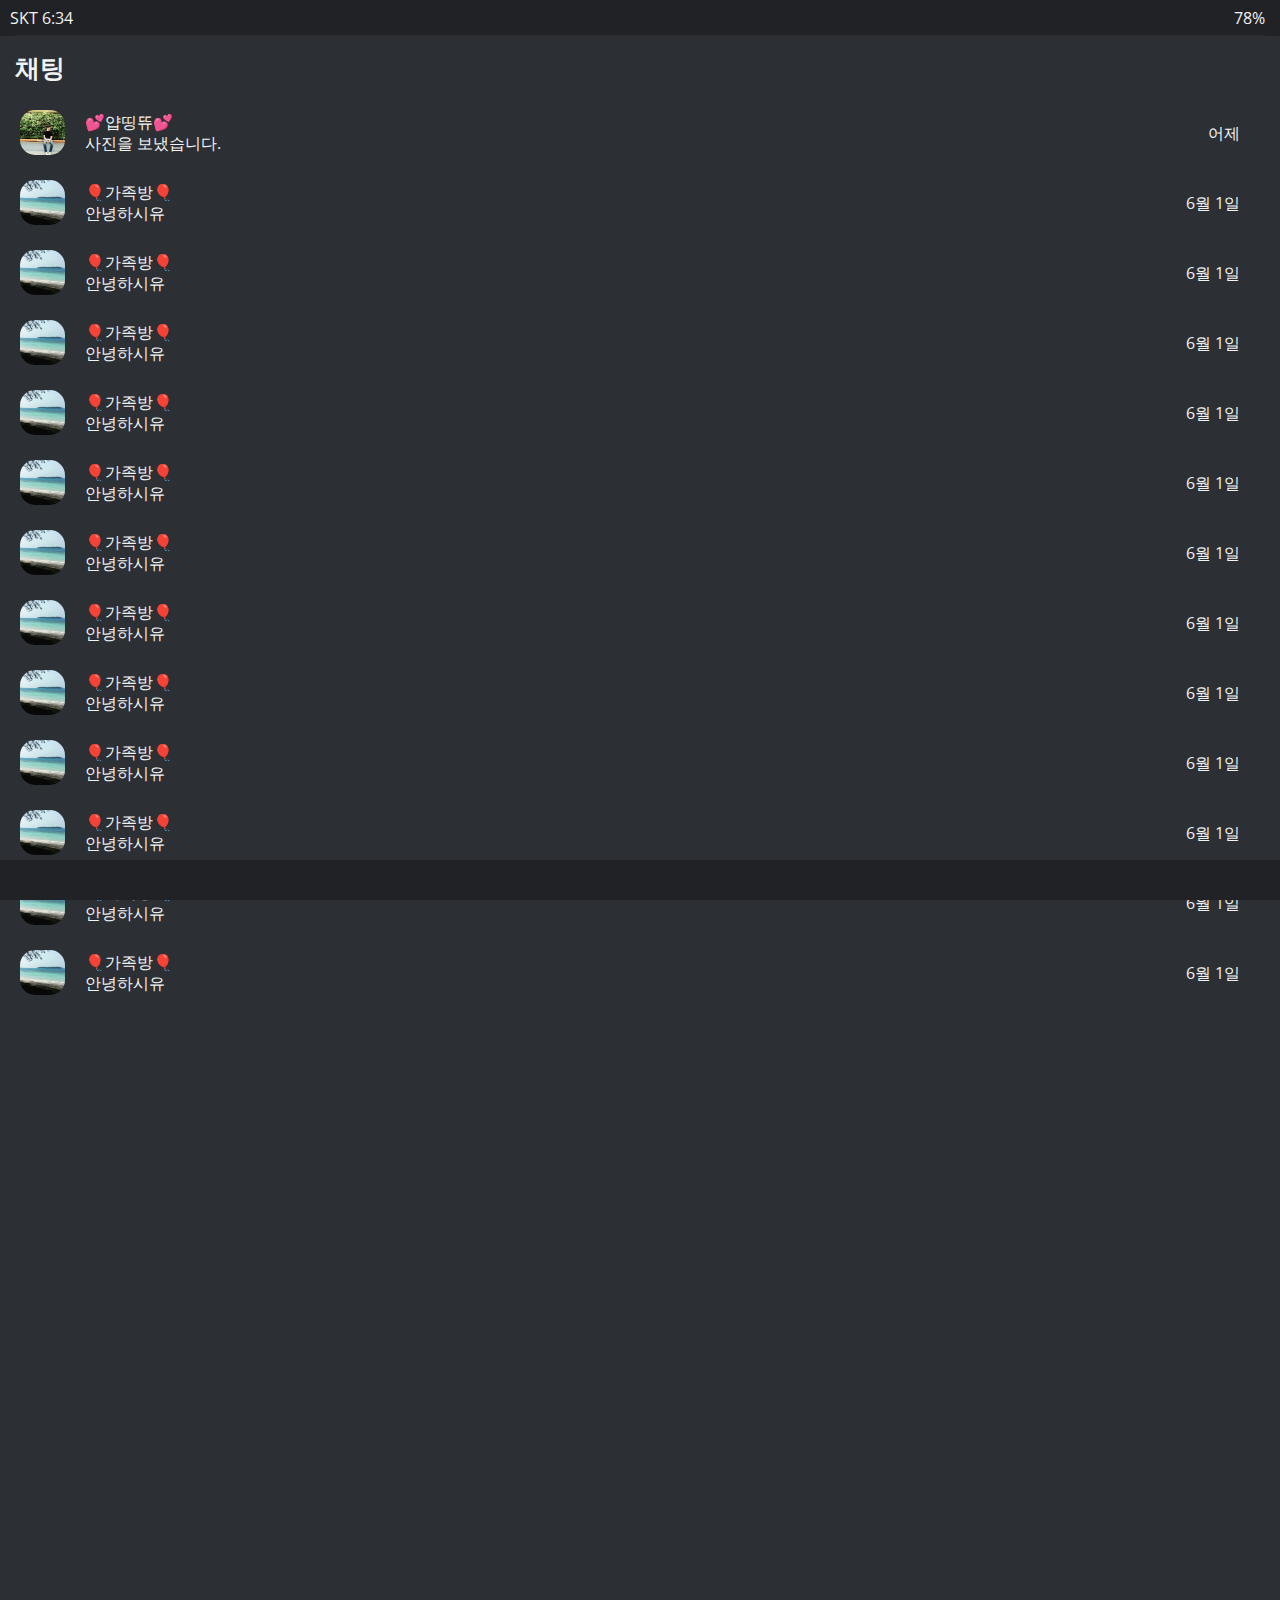
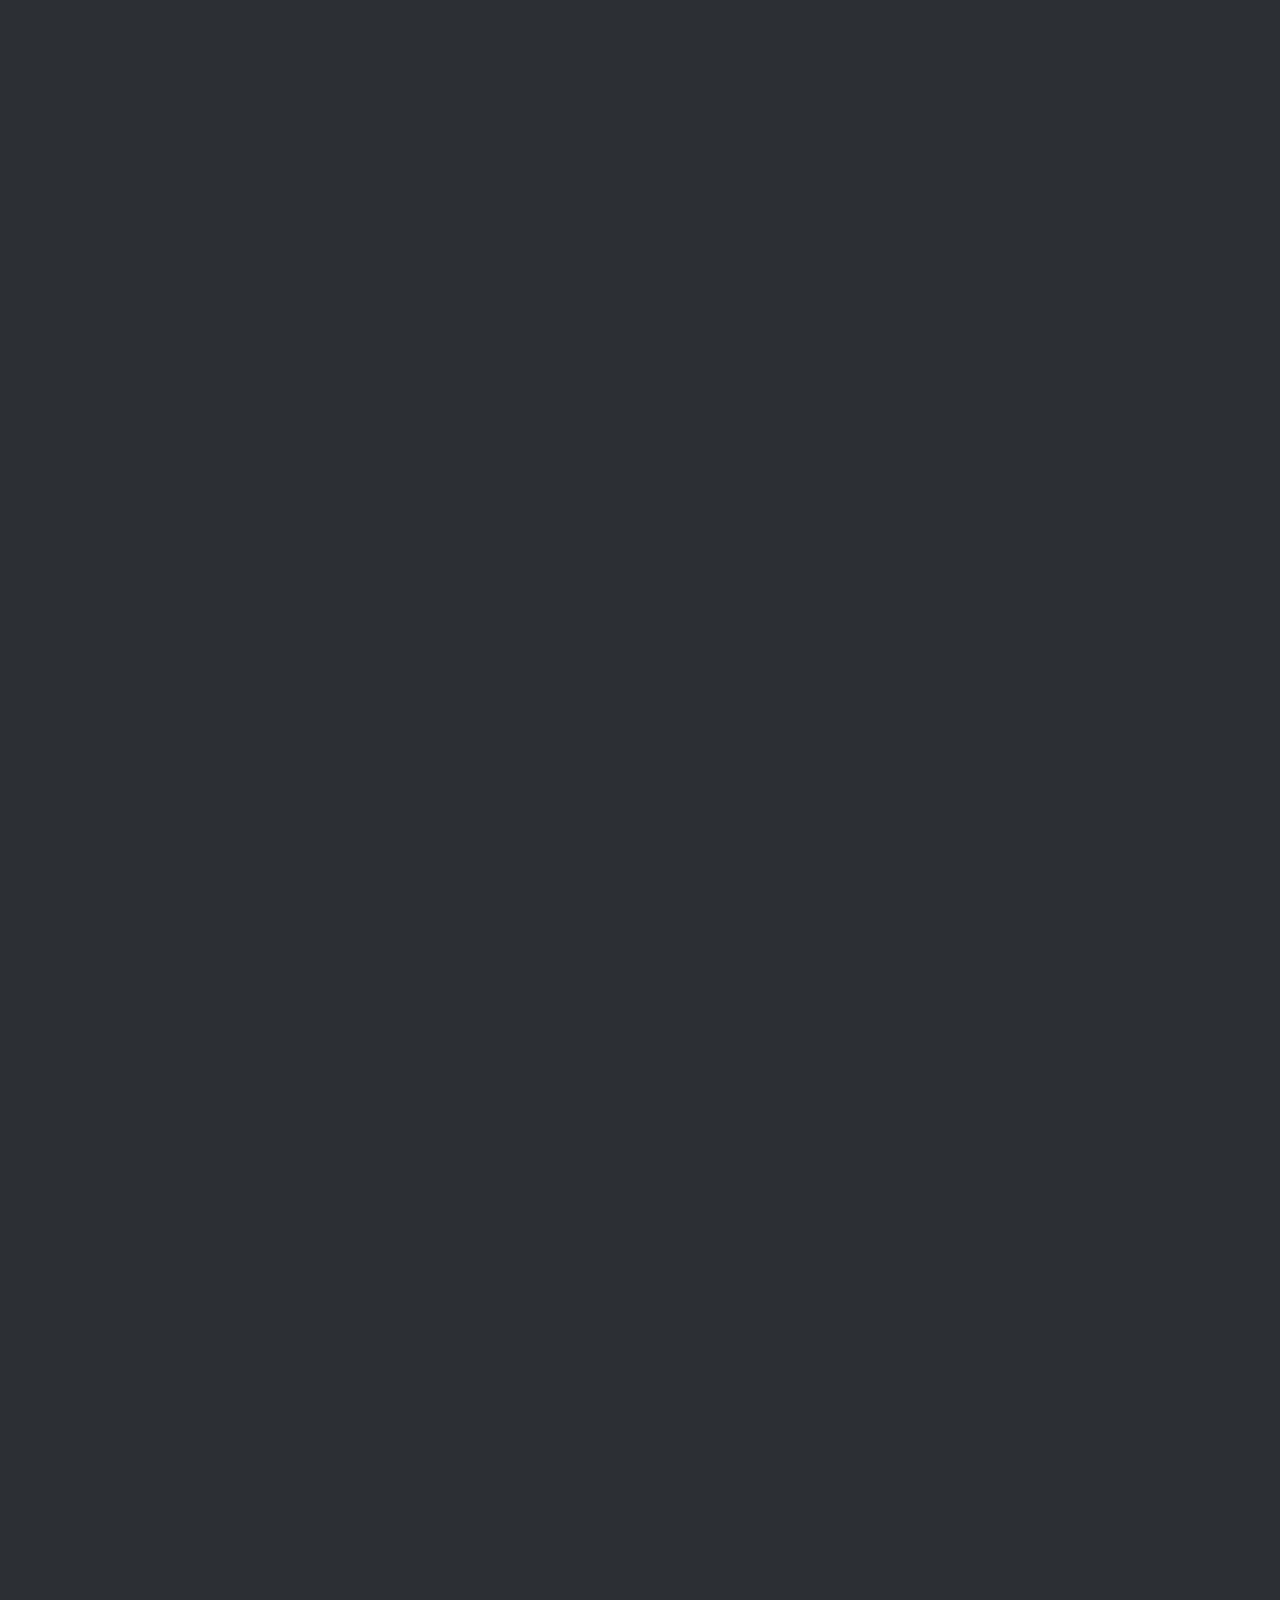
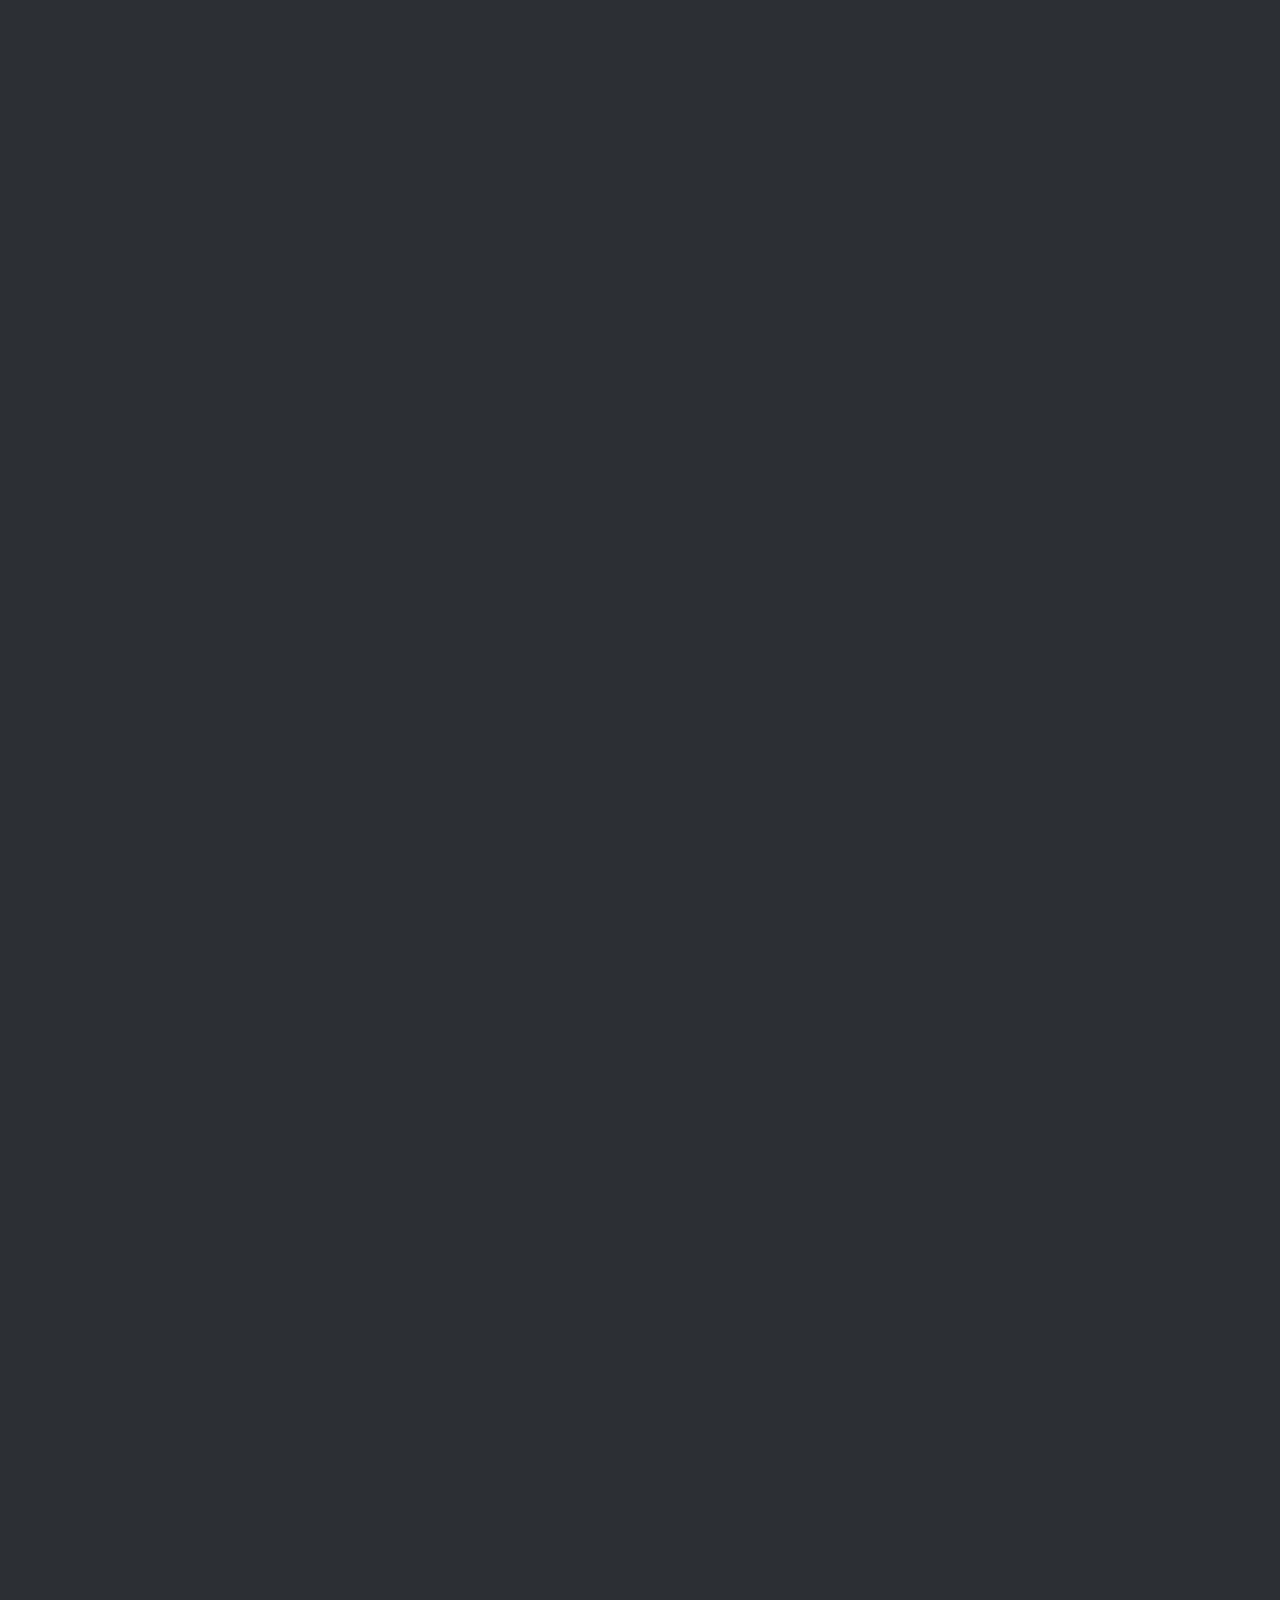
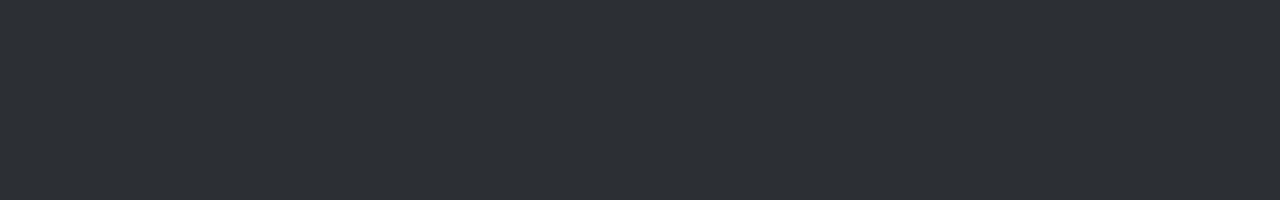
<file: index.html>
<!DOCTYPE html>
<html lang="en">
<head>
    <meta charset="UTF-8">
    <meta name="viewport" content="width=device-width, initial-scale=1.0">
    <meta http-equiv="X-UA-Compatible" content="ie=edge">
    <title>Chat List</title>
    <link rel="stylesheet" href="https://use.fontawesome.com/releases/v5.8.2/css/all.css" integrity="sha384-oS3vJWv+0UjzBfQzYUhtDYW+Pj2yciDJxpsK1OYPAYjqT085Qq/1cq5FLXAZQ7Ay" crossorigin="anonymous">
    <link rel="stylesheet" href="./css/styles.css">
</head>
<body>
    <div class="state-bar">
        <div class="state-bar__column">
            <span class="state-bar__telecom">SKT</span>
            <span class="state-bar__time">6:34</span>
            <i class="fas fa-cloud-sun"></i>
        </div>
        <div class="state-bar__column">
            <i class="far fa-bell"></i>
            <i class="fas fa-volume-mute"></i>
            <i class="fas fa-satellite-dish"></i>
            <span class="state-bar__battery-level">78%</span>
            <i class="fas fa-battery-three-quarters"></i>
        </div>
    </div>
    <header class="header">
        <div class="header__column">
            <h1 class="header__title">채팅</h1>
        </div>
        <div class="header__column">
            <i class="fas fa-search"></i>
            <i class="far fa-comment-dots"></i>
            <i class="fas fa-cog"></i>
        </div>
    </header>
    <main class="chats">
        <ul class="chats__list">
            <li class="chats__chat chat">
                <a href="./chat-page.html" class="chat__link">
                    <div class="chat__column">
                        <img src="./img/img1.jpg" class="chat__profile-img">
                        <div class="chat__content">
                            <span class="chat__room-name">💕얍띵뜌💕</span>
                            <span class="chat__preview">사진을 보냈습니다.</span>
                        </div>
                    </div>
                    <div class="chat__column">
                        <span class="chat__timestamp">어제</span>
                    </div>
                </a>
            </li>
            <li class="chats__chat chat">
                <a href="./chat-page.html" class="chat__link">
                    <div class="chat__column">
                        <img src="./img/img2.jpg" class="chat__profile-img">
                        <div class="chat__content">
                            <span class="chat__room-name">🎈가족방🎈</span>
                            <span class="chat__preview">안녕하시유</span>
                        </div>
                    </div>
                    <div class="chat__column">
                        <span class="chat__timestamp">6월 1일</span>
                    </div>
                </a>
            </li>
            <li class="chats__chat chat">
                <a href="./chat-page.html" class="chat__link">
                    <div class="chat__column">
                        <img src="./img/img2.jpg" class="chat__profile-img">
                        <div class="chat__content">
                            <span class="chat__room-name">🎈가족방🎈</span>
                            <span class="chat__preview">안녕하시유</span>
                        </div>
                    </div>
                    <div class="chat__column">
                        <span class="chat__timestamp">6월 1일</span>
                    </div>
                </a>
            </li>
            <li class="chats__chat chat">
                <a href="./chat-page.html" class="chat__link">
                    <div class="chat__column">
                        <img src="./img/img2.jpg" class="chat__profile-img">
                        <div class="chat__content">
                            <span class="chat__room-name">🎈가족방🎈</span>
                            <span class="chat__preview">안녕하시유</span>
                        </div>
                    </div>
                    <div class="chat__column">
                        <span class="chat__timestamp">6월 1일</span>
                    </div>
                </a>
            </li>
            <li class="chats__chat chat">
                <a href="./chat-page.html" class="chat__link">
                    <div class="chat__column">
                        <img src="./img/img2.jpg" class="chat__profile-img">
                        <div class="chat__content">
                            <span class="chat__room-name">🎈가족방🎈</span>
                            <span class="chat__preview">안녕하시유</span>
                        </div>
                    </div>
                    <div class="chat__column">
                        <span class="chat__timestamp">6월 1일</span>
                    </div>
                </a>
            </li>
            <li class="chats__chat chat">
                <a href="./chat-page.html" class="chat__link">
                    <div class="chat__column">
                        <img src="./img/img2.jpg" class="chat__profile-img">
                        <div class="chat__content">
                            <span class="chat__room-name">🎈가족방🎈</span>
                            <span class="chat__preview">안녕하시유</span>
                        </div>
                    </div>
                    <div class="chat__column">
                        <span class="chat__timestamp">6월 1일</span>
                    </div>
                </a>
            </li>
            <li class="chats__chat chat">
                <a href="./chat-page.html" class="chat__link">
                    <div class="chat__column">
                        <img src="./img/img2.jpg" class="chat__profile-img">
                        <div class="chat__content">
                            <span class="chat__room-name">🎈가족방🎈</span>
                            <span class="chat__preview">안녕하시유</span>
                        </div>
                    </div>
                    <div class="chat__column">
                        <span class="chat__timestamp">6월 1일</span>
                    </div>
                </a>
            </li>
            <li class="chats__chat chat">
                <a href="./chat-page.html" class="chat__link">
                    <div class="chat__column">
                        <img src="./img/img2.jpg" class="chat__profile-img">
                        <div class="chat__content">
                            <span class="chat__room-name">🎈가족방🎈</span>
                            <span class="chat__preview">안녕하시유</span>
                        </div>
                    </div>
                    <div class="chat__column">
                        <span class="chat__timestamp">6월 1일</span>
                    </div>
                </a>
            </li>
            <li class="chats__chat chat">
                <a href="./chat-page.html" class="chat__link">
                    <div class="chat__column">
                        <img src="./img/img2.jpg" class="chat__profile-img">
                        <div class="chat__content">
                            <span class="chat__room-name">🎈가족방🎈</span>
                            <span class="chat__preview">안녕하시유</span>
                        </div>
                    </div>
                    <div class="chat__column">
                        <span class="chat__timestamp">6월 1일</span>
                    </div>
                </a>
            </li>
            <li class="chats__chat chat">
                <a href="./chat-page.html" class="chat__link">
                    <div class="chat__column">
                        <img src="./img/img2.jpg" class="chat__profile-img">
                        <div class="chat__content">
                            <span class="chat__room-name">🎈가족방🎈</span>
                            <span class="chat__preview">안녕하시유</span>
                        </div>
                    </div>
                    <div class="chat__column">
                        <span class="chat__timestamp">6월 1일</span>
                    </div>
                </a>
            </li>
            <li class="chats__chat chat">
                <a href="./chat-page.html" class="chat__link">
                    <div class="chat__column">
                        <img src="./img/img2.jpg" class="chat__profile-img">
                        <div class="chat__content">
                            <span class="chat__room-name">🎈가족방🎈</span>
                            <span class="chat__preview">안녕하시유</span>
                        </div>
                    </div>
                    <div class="chat__column">
                        <span class="chat__timestamp">6월 1일</span>
                    </div>
                </a>
            </li>
            <li class="chats__chat chat">
                <a href="./chat-page.html" class="chat__link">
                    <div class="chat__column">
                        <img src="./img/img2.jpg" class="chat__profile-img">
                        <div class="chat__content">
                            <span class="chat__room-name">🎈가족방🎈</span>
                            <span class="chat__preview">안녕하시유</span>
                        </div>
                    </div>
                    <div class="chat__column">
                        <span class="chat__timestamp">6월 1일</span>
                    </div>
                </a>
            </li>
            <li class="chats__chat chat">
                <a href="./chat-page.html" class="chat__link">
                    <div class="chat__column">
                        <img src="./img/img2.jpg" class="chat__profile-img">
                        <div class="chat__content">
                            <span class="chat__room-name">🎈가족방🎈</span>
                            <span class="chat__preview">안녕하시유</span>
                        </div>
                    </div>
                    <div class="chat__column">
                        <span class="chat__timestamp">6월 1일</span>
                    </div>
                </a>
            </li>
            
        </ul>
    </main>
    <nav class="nav">
        <ul class="nav__list">
            <li class="nav__list-item"><a href="./friends.html" class="nav__list-link"><i class="far fa-user"></i></a></li>
            <li class="nav__list-item"><a href="./index.html" class="nav__list-link"><i class="far fa-comment"></i></a></li>
            <li class="nav__list-item"><a href="./tags.html" class="nav__list-link"><i class="fas fa-hashtag"></i></a></li>
            <li class="nav__list-item"><a href="./more.html" class="nav__list-link"><i class="fas fa-ellipsis-h"></i></a></li>
        </ul>
    </nav>
</body>
</html>
</file>
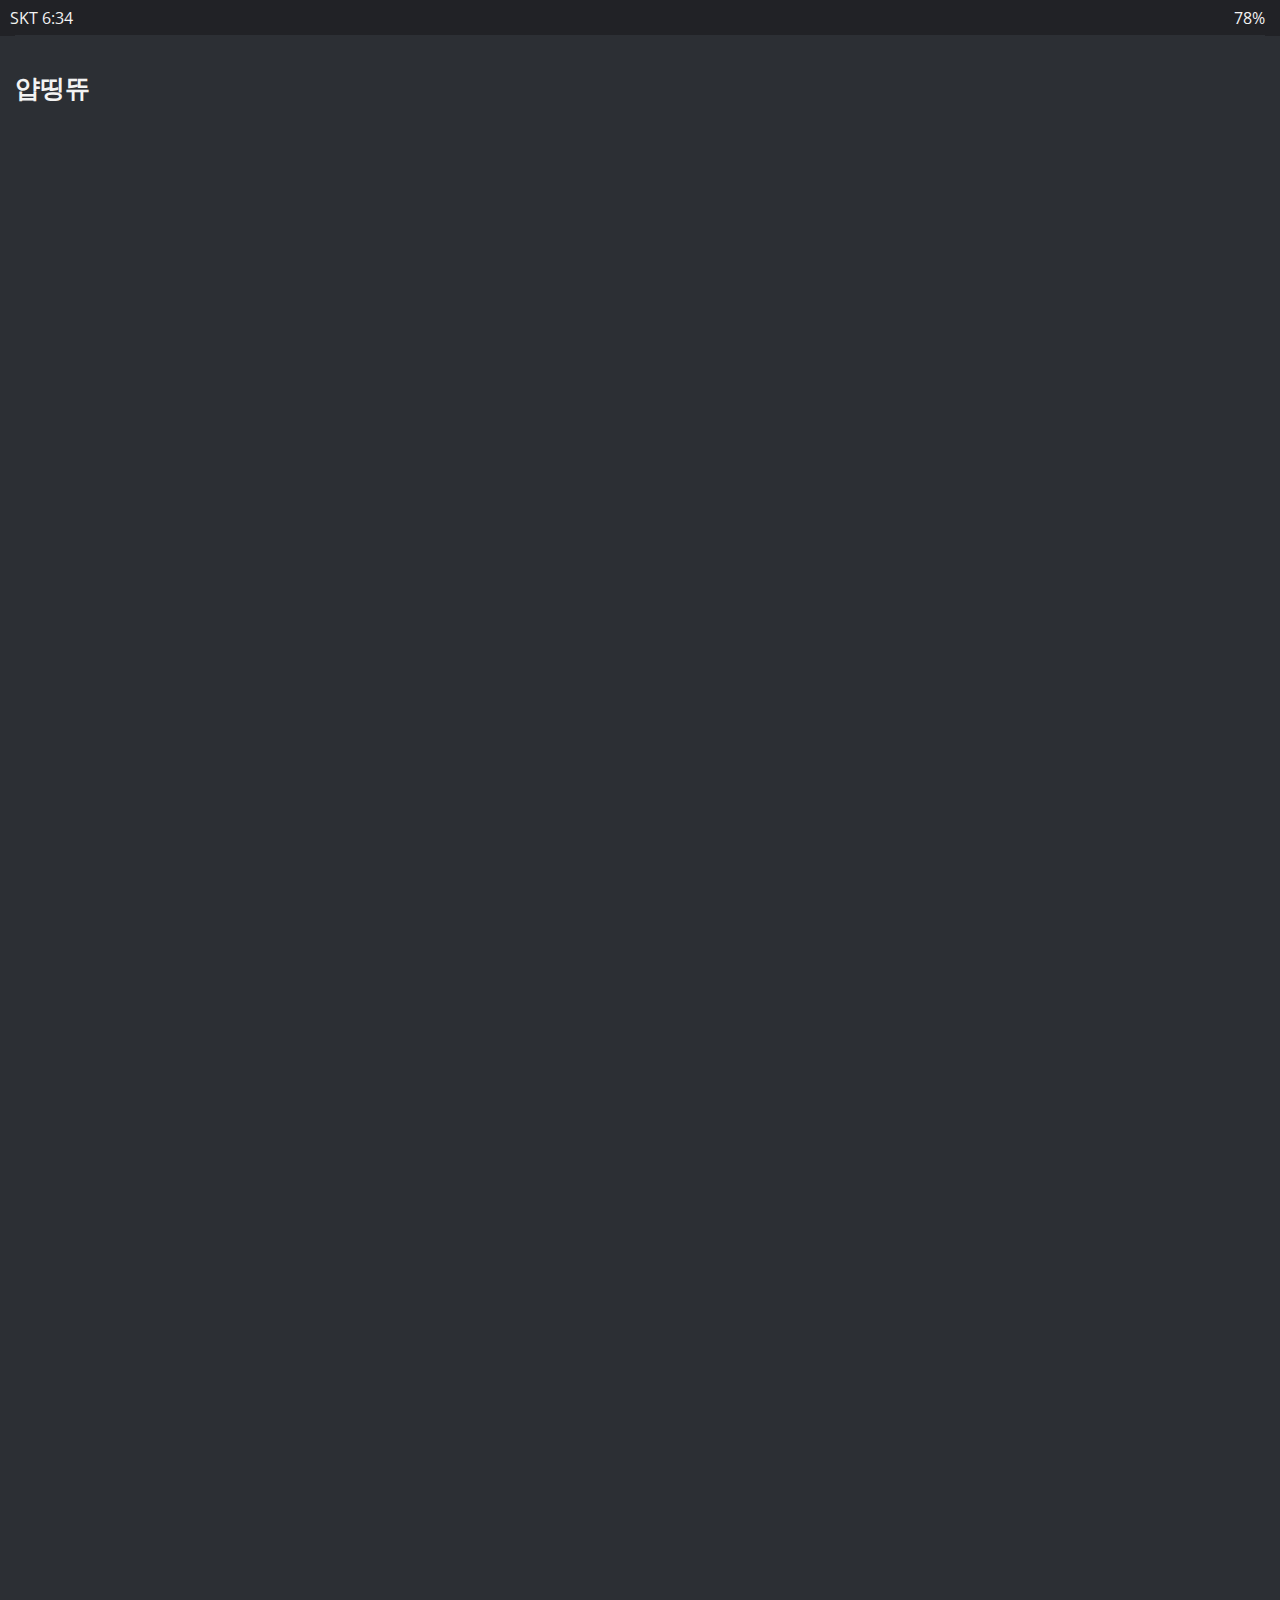
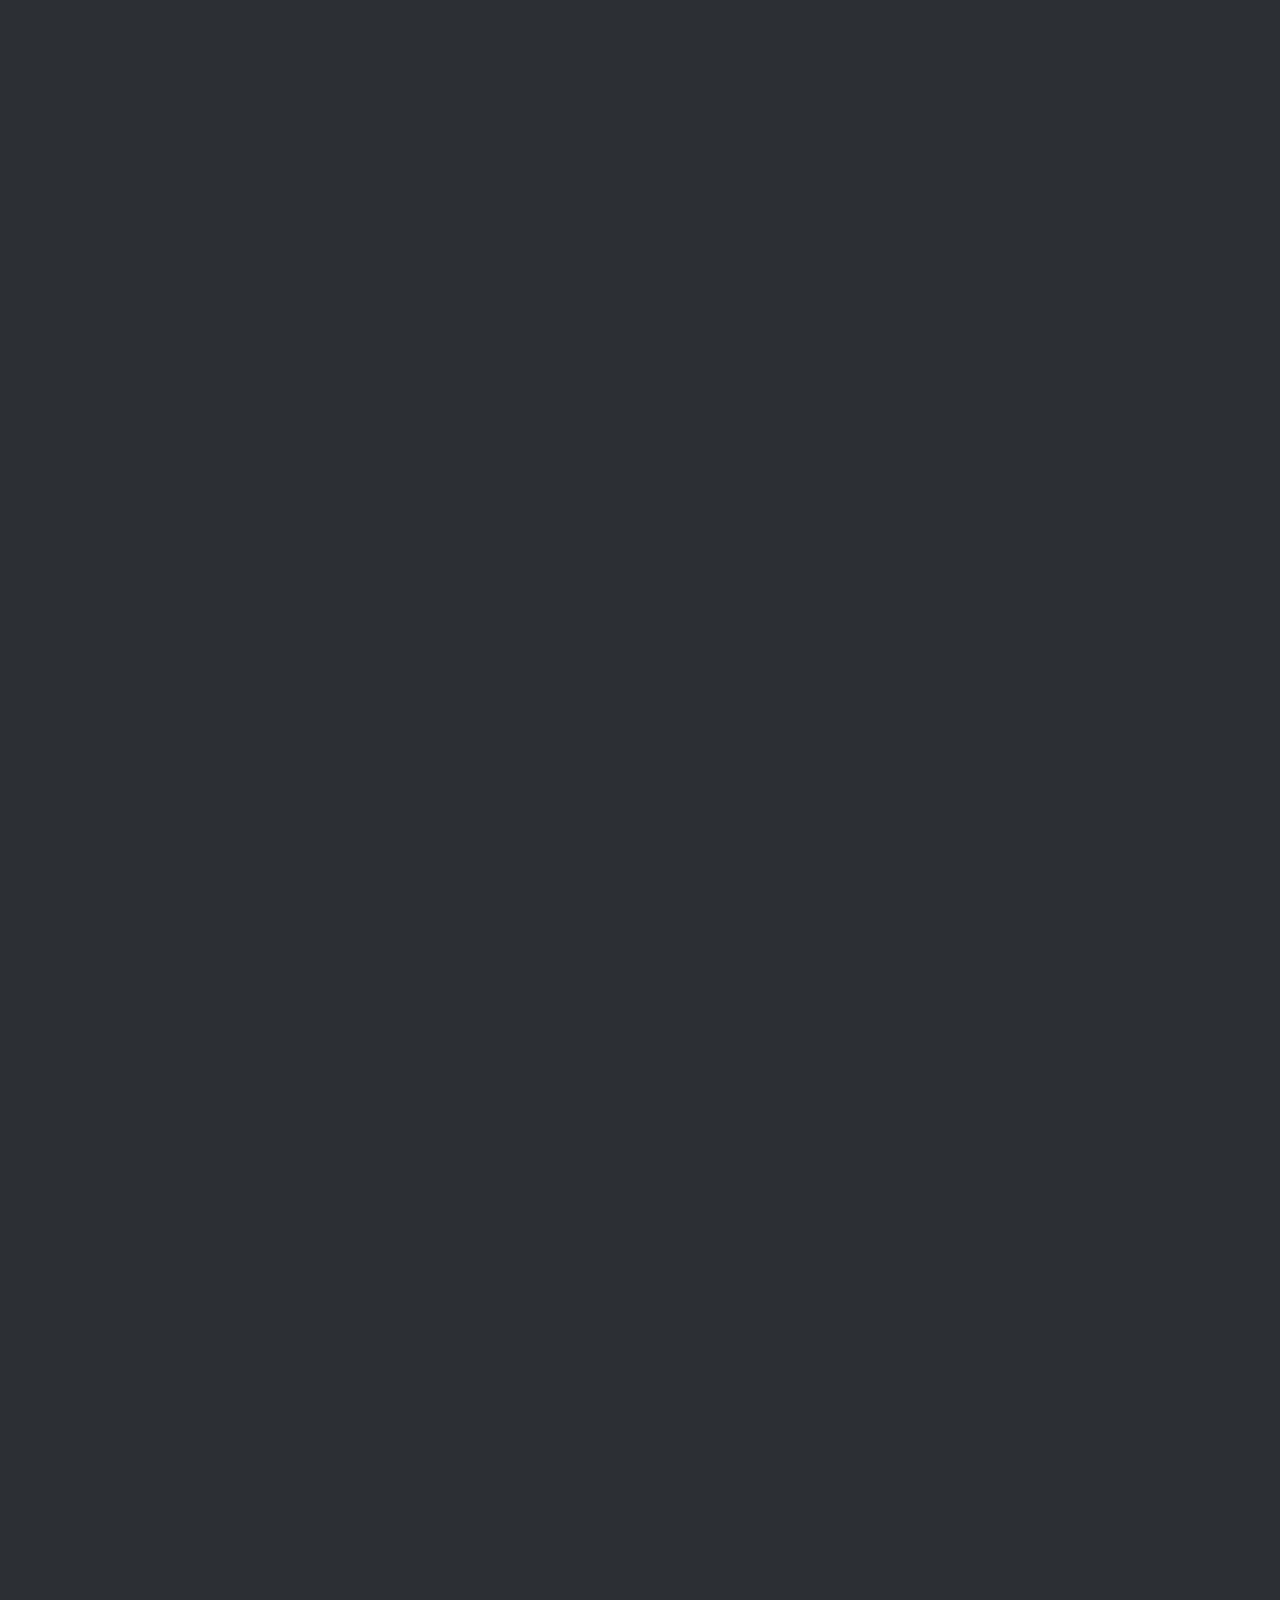
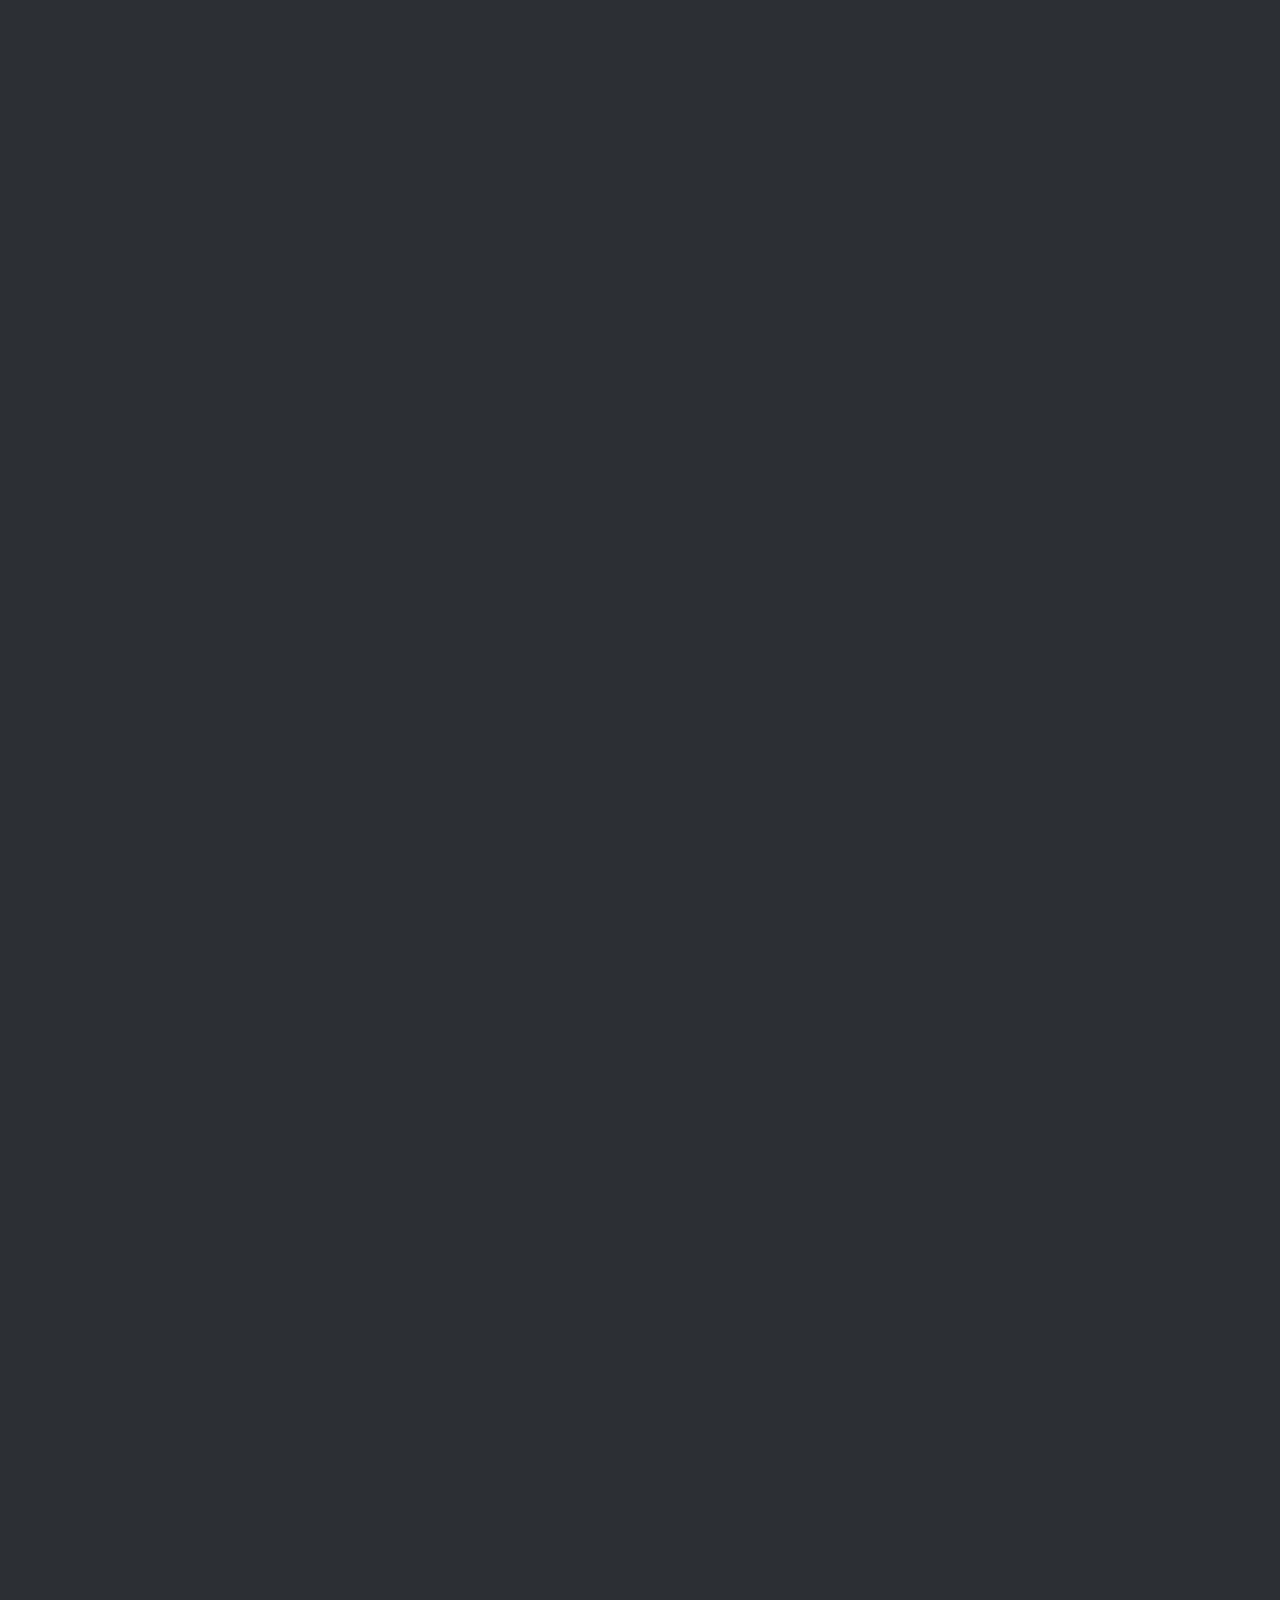
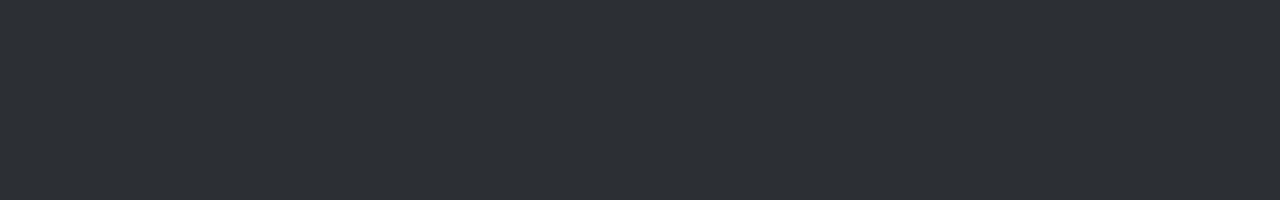
<file: chat-page.html>
<!DOCTYPE html>
<html lang="en">
<head>
    <meta charset="UTF-8">
    <meta name="viewport" content="width=device-width, initial-scale=1.0">
    <meta http-equiv="X-UA-Compatible" content="ie=edge">
    <title>Chat Page</title>
    <link rel="stylesheet" href="https://use.fontawesome.com/releases/v5.8.2/css/all.css" integrity="sha384-oS3vJWv+0UjzBfQzYUhtDYW+Pj2yciDJxpsK1OYPAYjqT085Qq/1cq5FLXAZQ7Ay" crossorigin="anonymous">
    <link rel="stylesheet" href="./css/styles.css">
</head>
<body>
    <div class="state-bar">
        <div class="state-bar__column">
            <span class="state-bar__telecom">SKT</span>
            <span class="state-bar__time">6:34</span>
            <i class="fas fa-cloud-sun"></i>
        </div>
        <div class="state-bar__column">
            <i class="far fa-bell"></i>
            <i class="fas fa-volume-mute"></i>
            <i class="fas fa-satellite-dish"></i>
            <span class="state-bar__battery-level">78%</span>
            <i class="fas fa-battery-three-quarters"></i>
        </div>
    </div>
    <header class="header">
        <div class="header__column">
            <a href="./index.html" class="header__back-btn"><i class="fas fa-arrow-left"></i></a>
            <h1 class="header__title">얍띵뜌</h1>
        </div>
        <div class="header__column">
            <i class="fas fa-search"></i>
            <i class="fas fa-bars"></i>
        </div>
    </header>
</body>
</html>
</file>
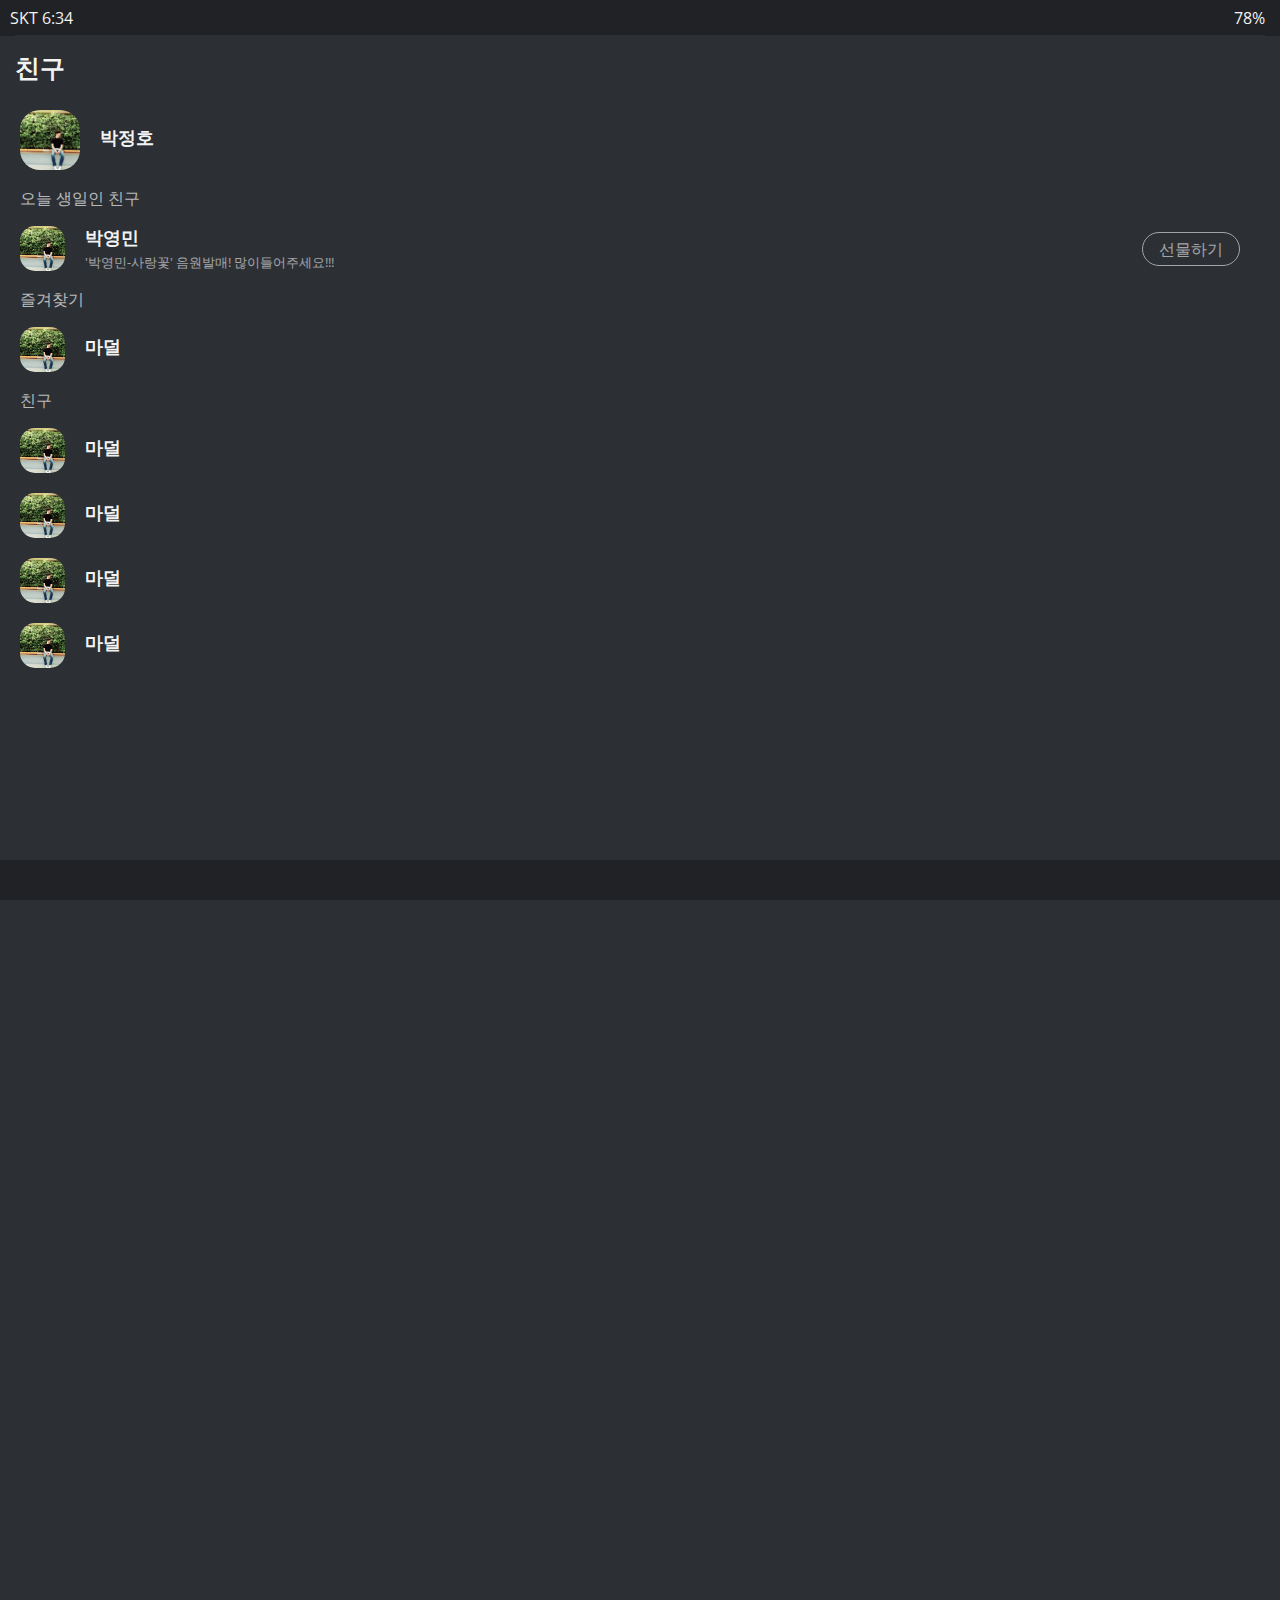
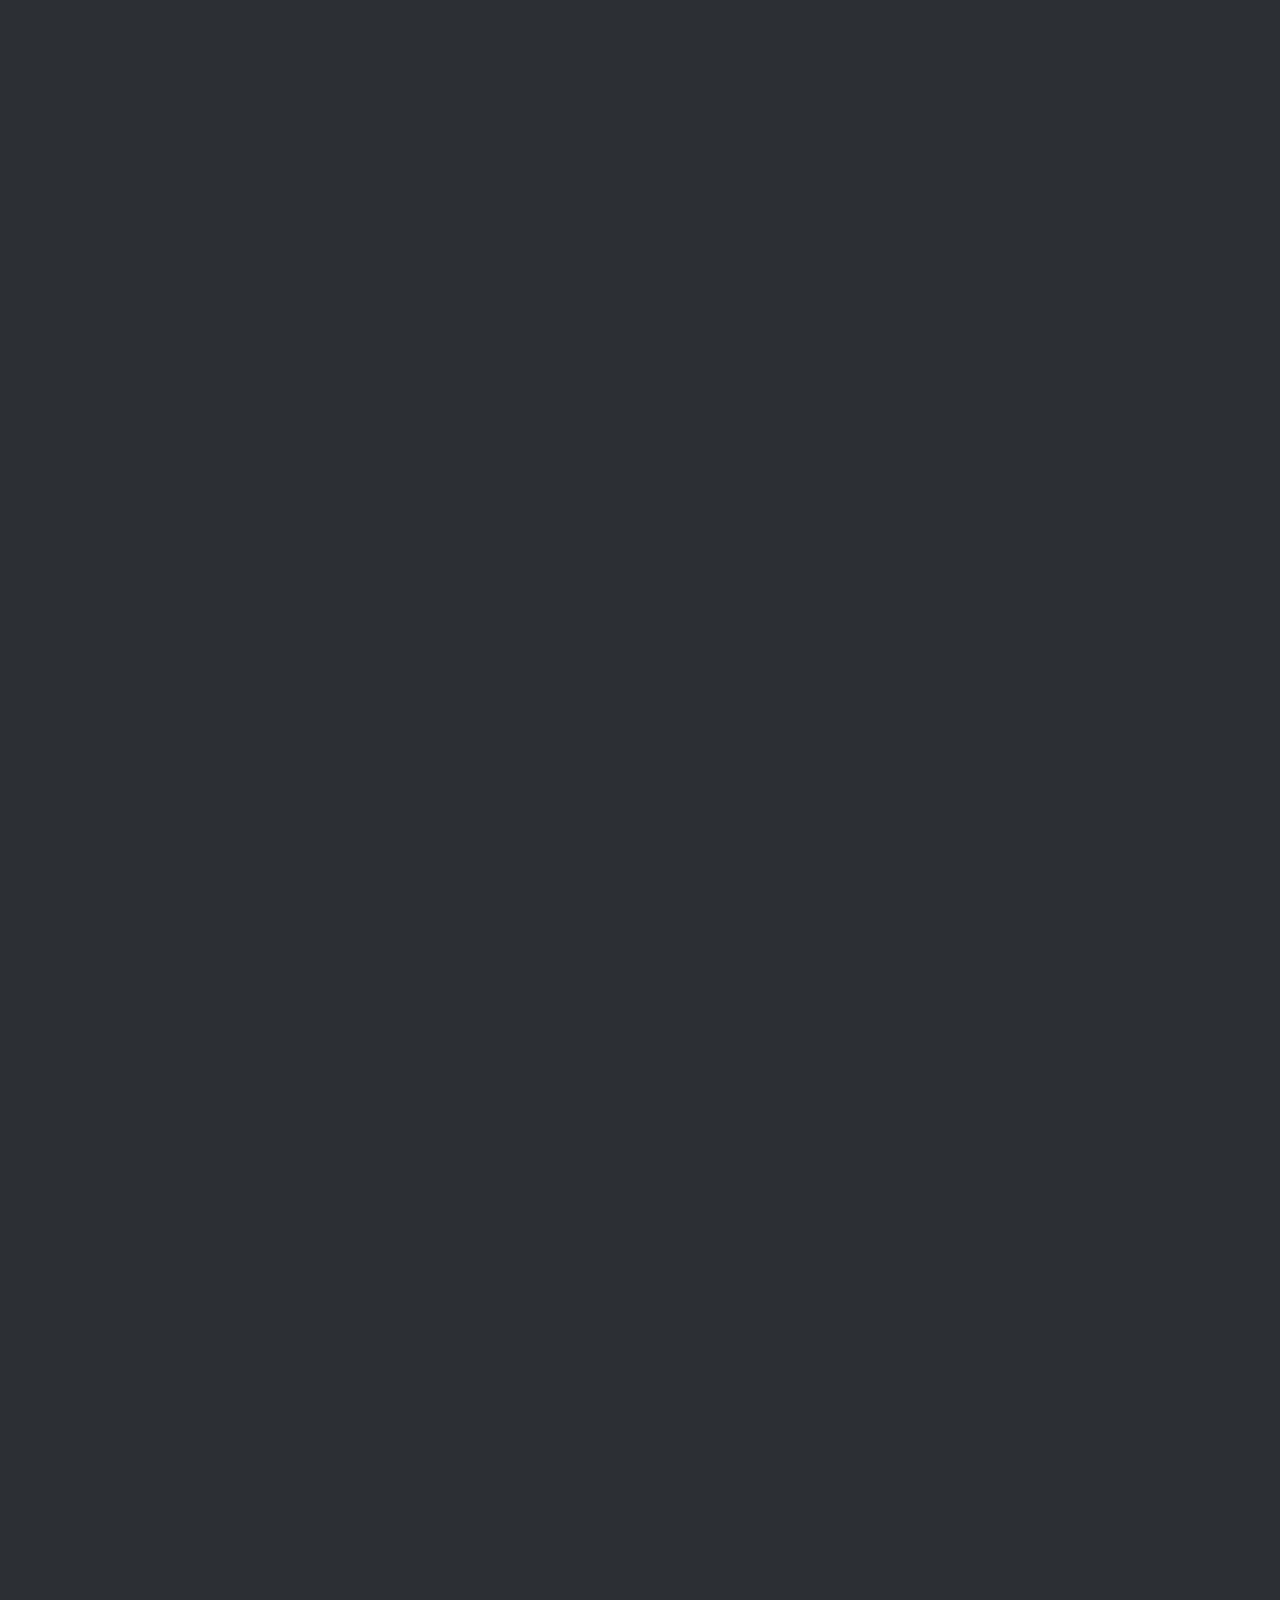
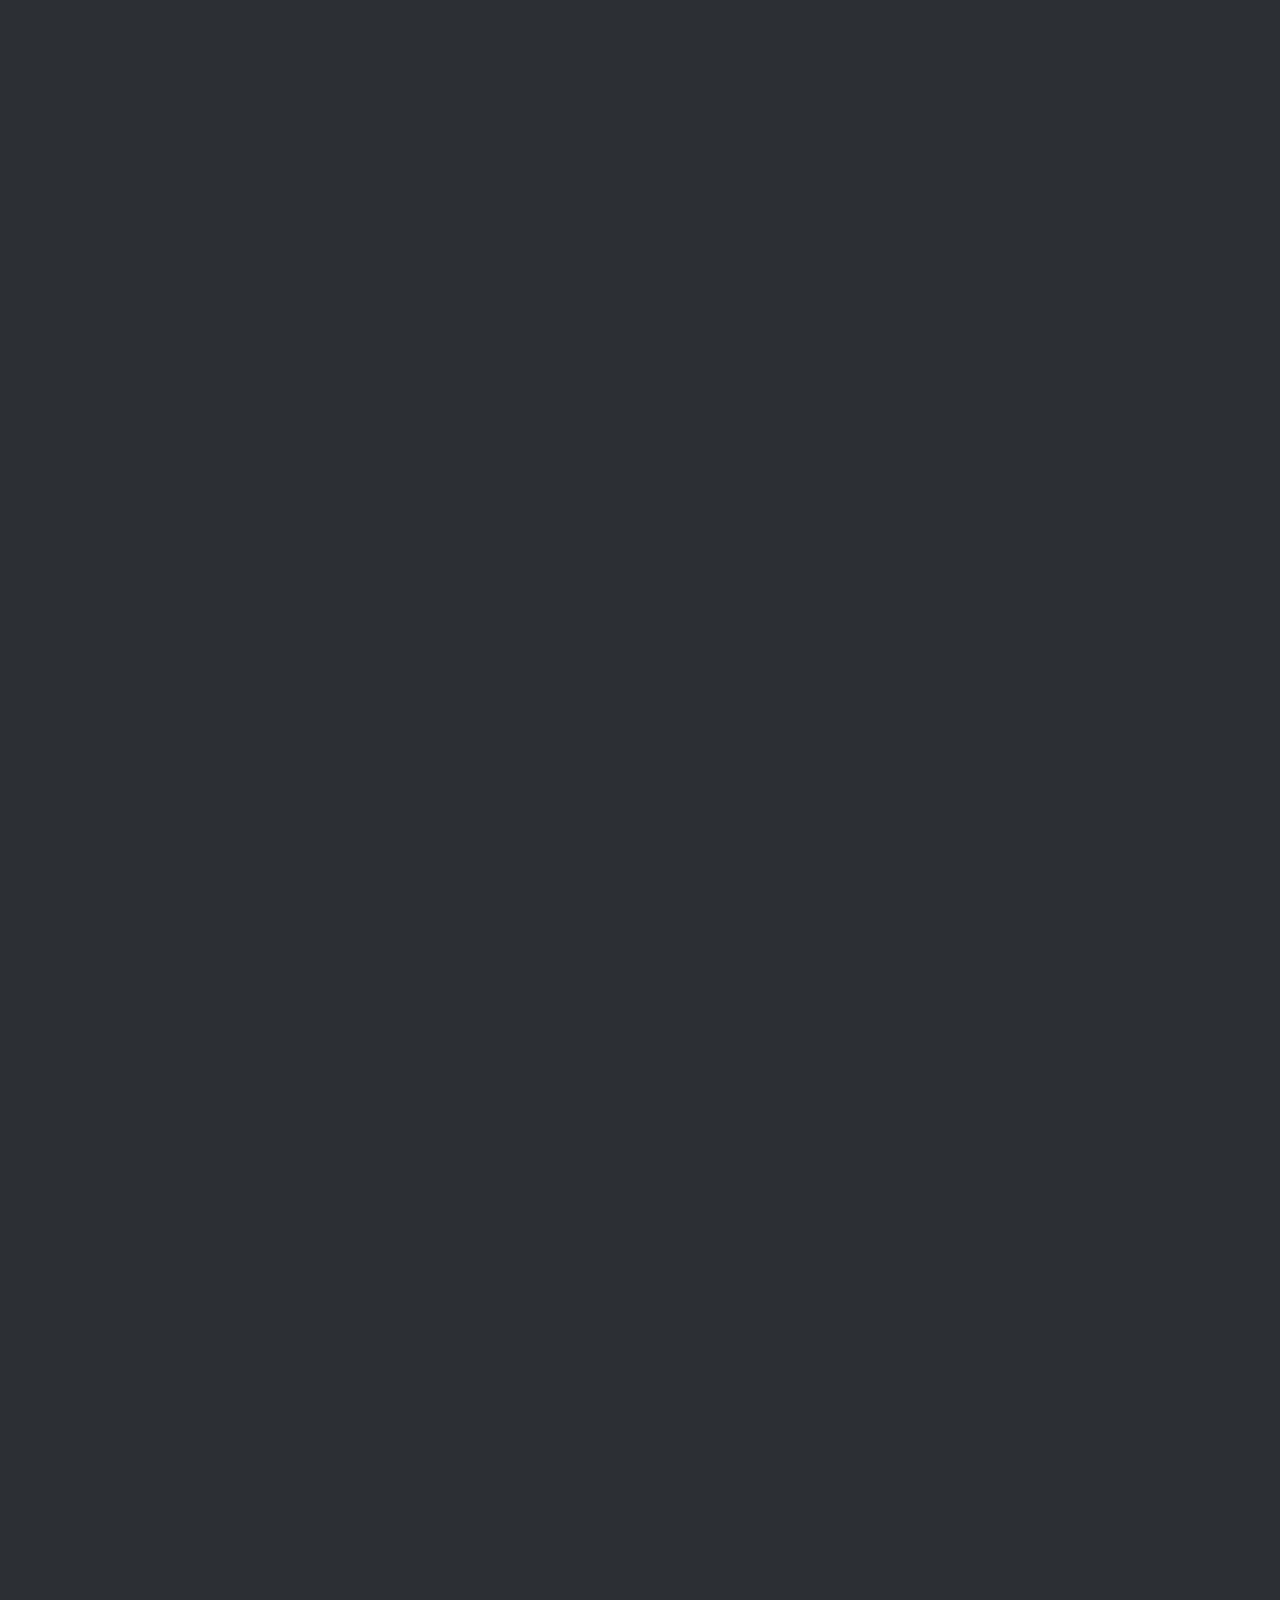
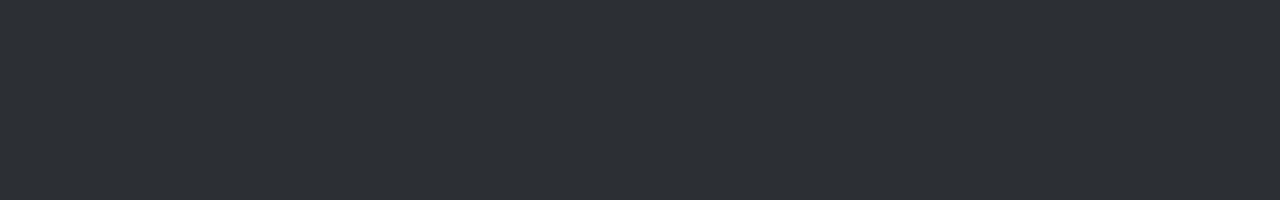
<file: friends.html>
<!DOCTYPE html>
<html lang="en">
<head>
    <meta charset="UTF-8">
    <meta name="viewport" content="width=device-width, initial-scale=1.0">
    <meta http-equiv="X-UA-Compatible" content="ie=edge">
    <title>Friends</title>
    <link rel="stylesheet" href="https://use.fontawesome.com/releases/v5.8.2/css/all.css" integrity="sha384-oS3vJWv+0UjzBfQzYUhtDYW+Pj2yciDJxpsK1OYPAYjqT085Qq/1cq5FLXAZQ7Ay" crossorigin="anonymous">
    <link rel="stylesheet" href="./css/styles.css">
</head>
<body>
    <div class="state-bar">
        <div class="state-bar__column">
            <span class="state-bar__telecom">SKT</span>
            <span class="state-bar__time">6:34</span>
            <i class="fas fa-cloud-sun"></i>
        </div>
        <div class="state-bar__column">
            <i class="far fa-bell"></i>
            <i class="fas fa-volume-mute"></i>
            <i class="fas fa-satellite-dish"></i>
            <span class="state-bar__battery-level">78%</span>
            <i class="fas fa-battery-three-quarters"></i>
        </div>
    </div>
    <header class="header">
        <div class="header__column">
            <h1 class="header__title">친구</h1>
        </div>
        <div class="header__column">
            <i class="fas fa-search"></i>
            <i class="far fa-user"></i>
            <i class="fas fa-cog"></i>
        </div>
    </header>
    <main class="friends">
        <div class="friends__my-profile my-profile">
            <a href="./profile.html" class="my-frofile__go">
                <img src="./img/img1.jpg" class="my-profile__img">
                <div class="my-profile__content">
                    <span class="my-profile__name">박정호</span>
                </div>
            </a>
        </div>
        <div class="friends__birthday">
            <h5 class="friends__title">오늘 생일인 친구</h5>
            <ul class="friends__list">
                <li class="friends__friend">
                    <img src="./img/img1.jpg" class="friends__img">
                    <div class="friends__content">
                        <span class="friends__name">박영민</span>
                        <span class="friends__state-msg">'박영민-사랑꽃' 음원발매! 많이들어주세요!!!</span>        
                    </div>
                    <div class="friends__gift">
                        선물하기 
                        <i class="fas fa-gift"></i>
                    </div>
                </li>
            </ul>
        </div>
        <div class="friends__favorates">
            <h5 class="friends__title">즐겨찾기</h5>
            <ul class="friends__list">
                <li class="friends__friend">
                    <img src="./img/img1.jpg" class="friends__img">
                    <div class="friends__content">
                        <span class="friends__name">마덜</span>
                    </div>
                </li>
            </ul>
        </div>
        <div class="friends__favorates">
            <h5 class="friends__title">친구</h5>
            <ul class="friends__list">
                <li class="friends__friend">
                    <img src="./img/img1.jpg" class="friends__img">
                    <div class="friends__content">
                        <span class="friends__name">마덜</span>
                    </div>
                </li>
                <li class="friends__friend">
                    <img src="./img/img1.jpg" class="friends__img">
                    <div class="friends__content">
                        <span class="friends__name">마덜</span>
                    </div>
                </li>
                <li class="friends__friend">
                    <img src="./img/img1.jpg" class="friends__img">
                    <div class="friends__content">
                        <span class="friends__name">마덜</span>
                    </div>
                </li>
                <li class="friends__friend">
                    <img src="./img/img1.jpg" class="friends__img">
                    <div class="friends__content">
                        <span class="friends__name">마덜</span>
                    </div>
                </li>
            </ul>
        </div>
    </main>
    <nav class="nav">
        <ul class="nav__list">
            <li class="nav__list-item"><a href="./friends.html" class="nav__list-link"><i class="far fa-user"></i></a></li>
            <li class="nav__list-item"><a href="./index.html" class="nav__list-link"><i class="far fa-comment"></i></a></li>
            <li class="nav__list-item"><a href="./tags.html" class="nav__list-link"><i class="fas fa-hashtag"></i></a></li>
            <li class="nav__list-item"><a href="./more.html" class="nav__list-link"><i class="fas fa-ellipsis-h"></i></a></li>
        </ul>
    </nav>
</body>
</html>
</file>
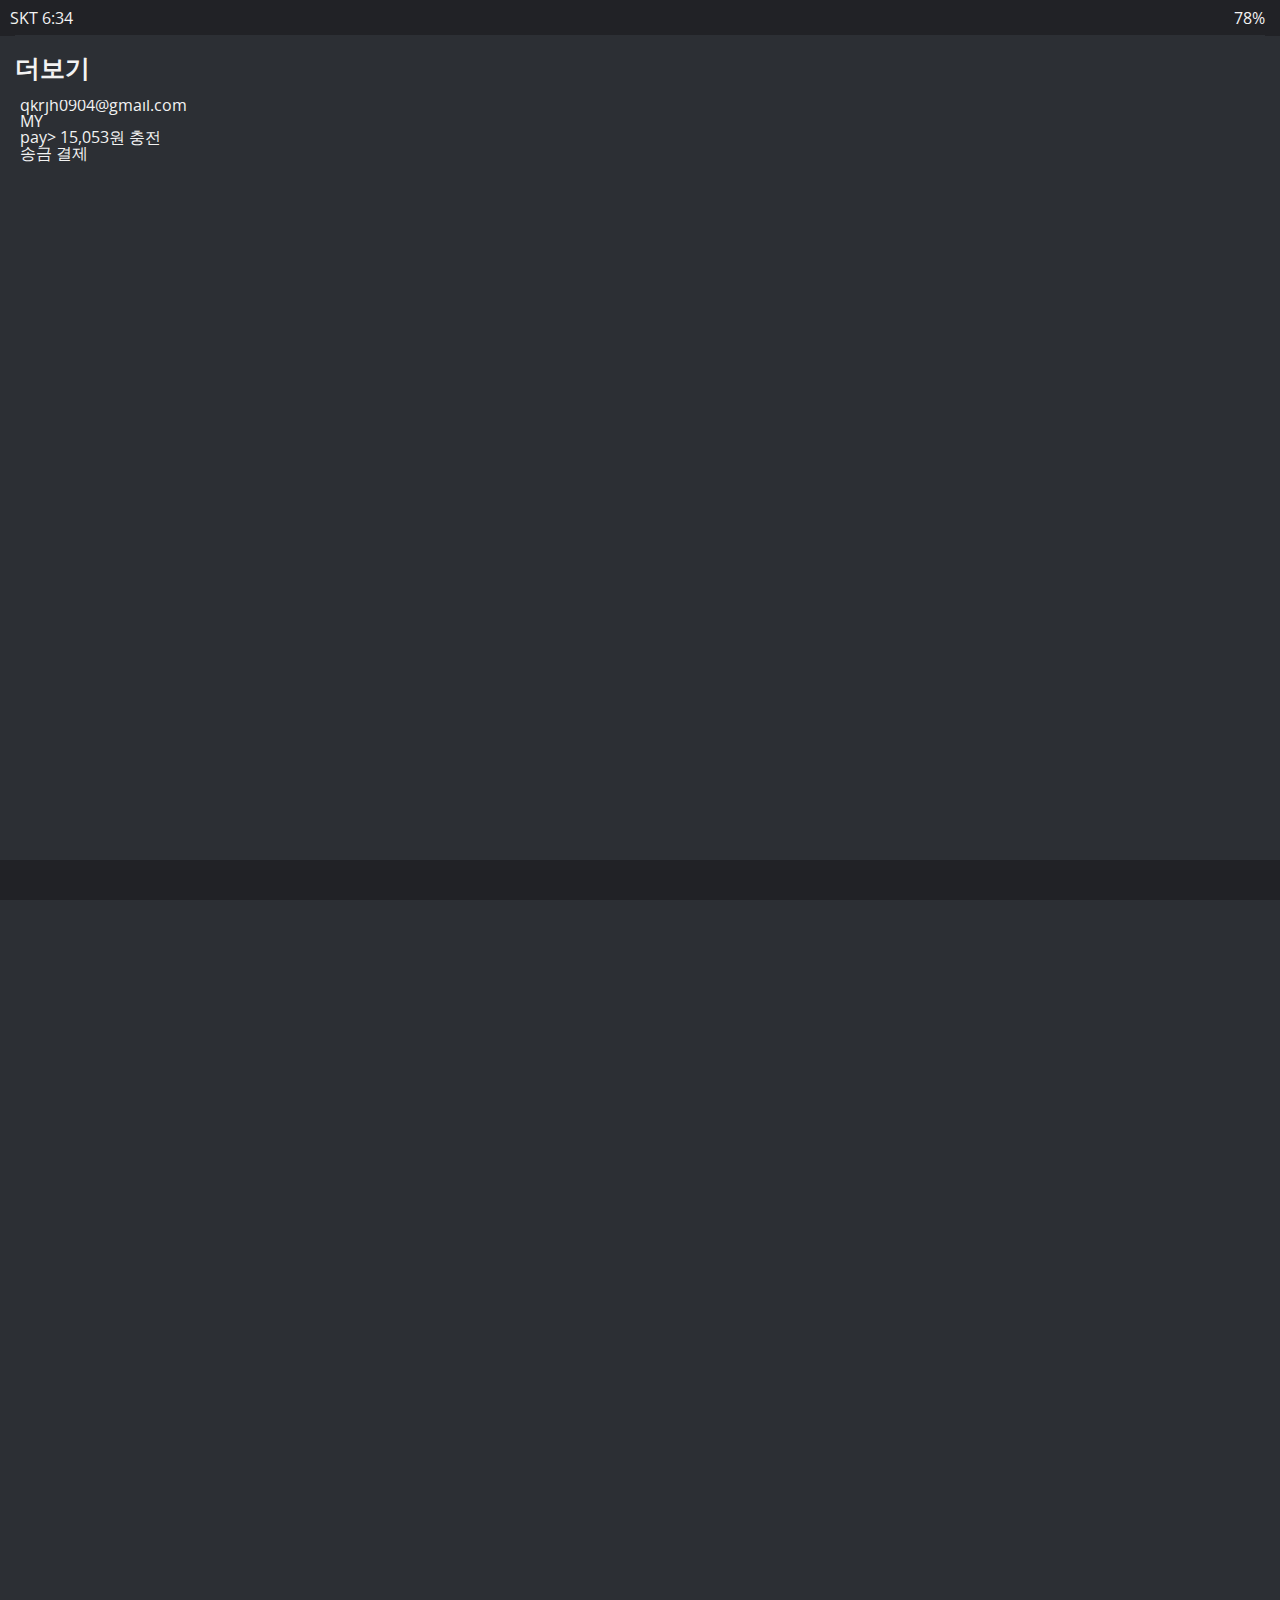
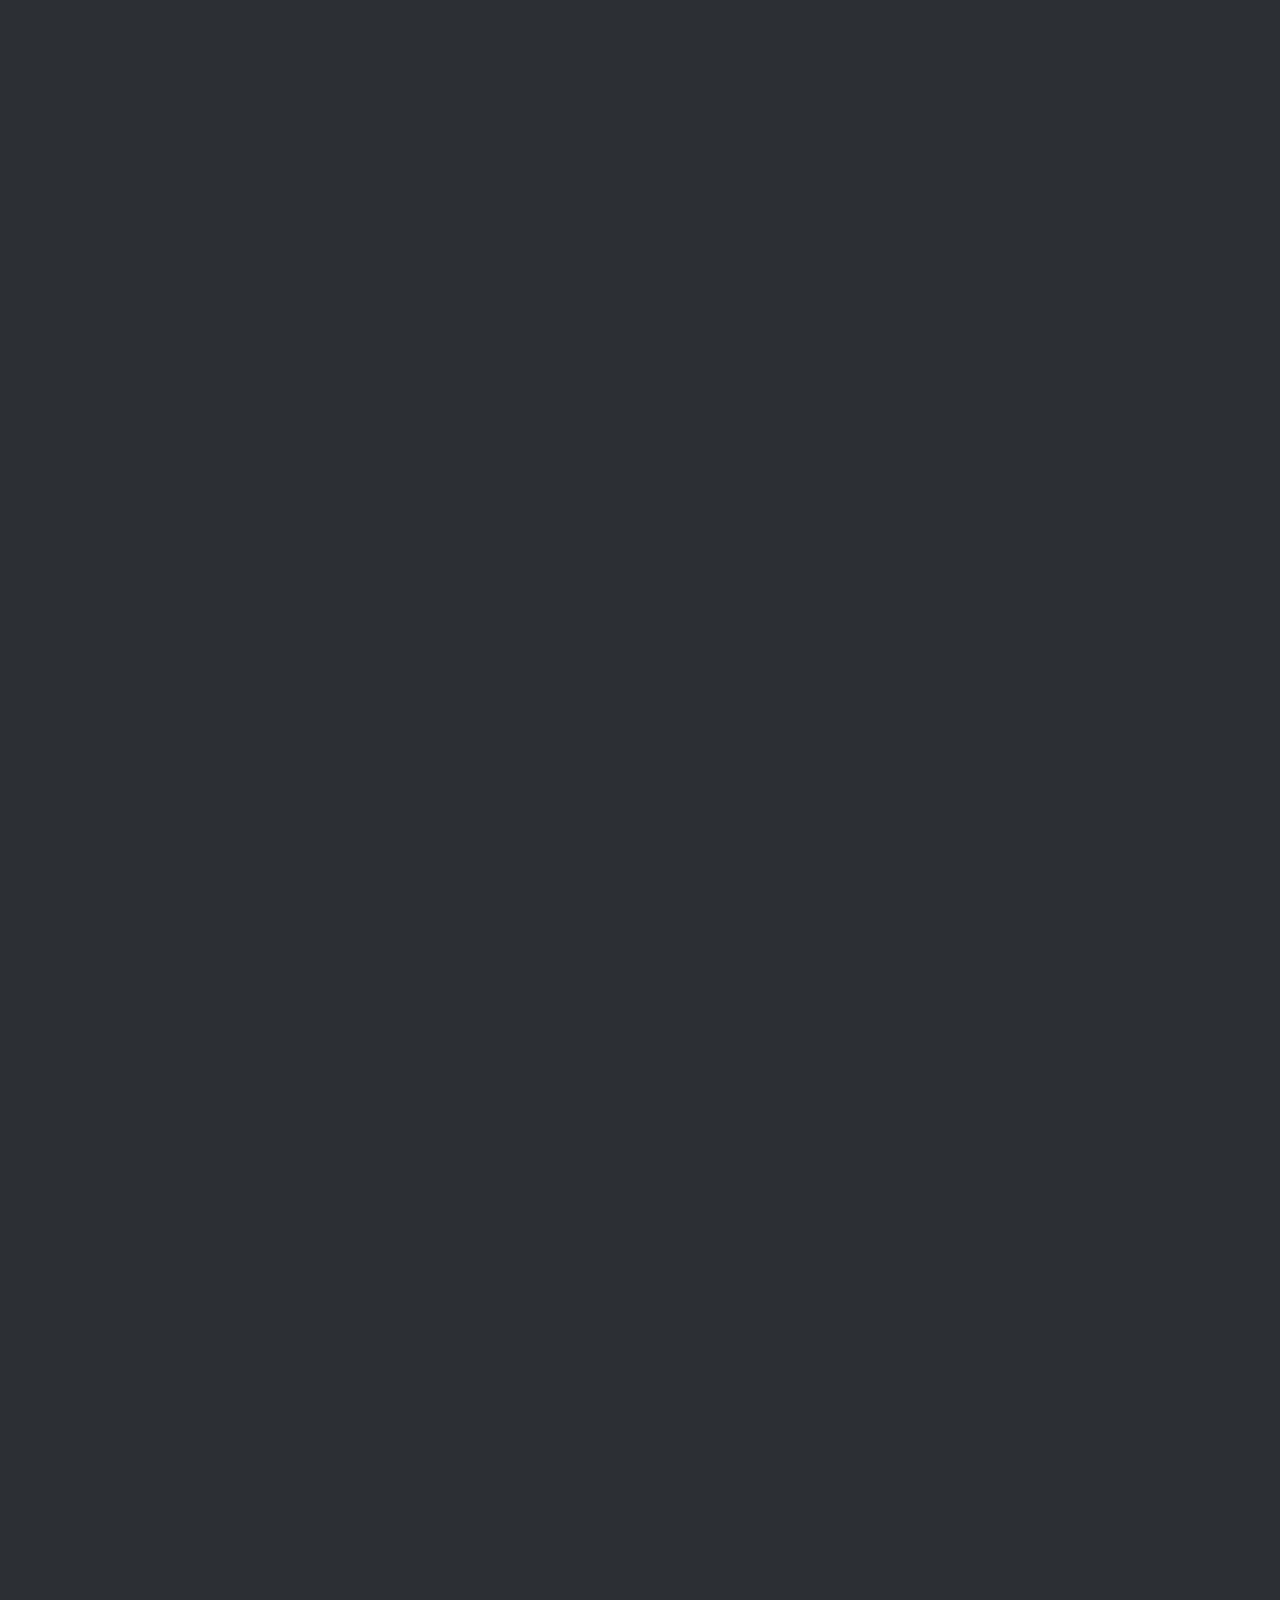
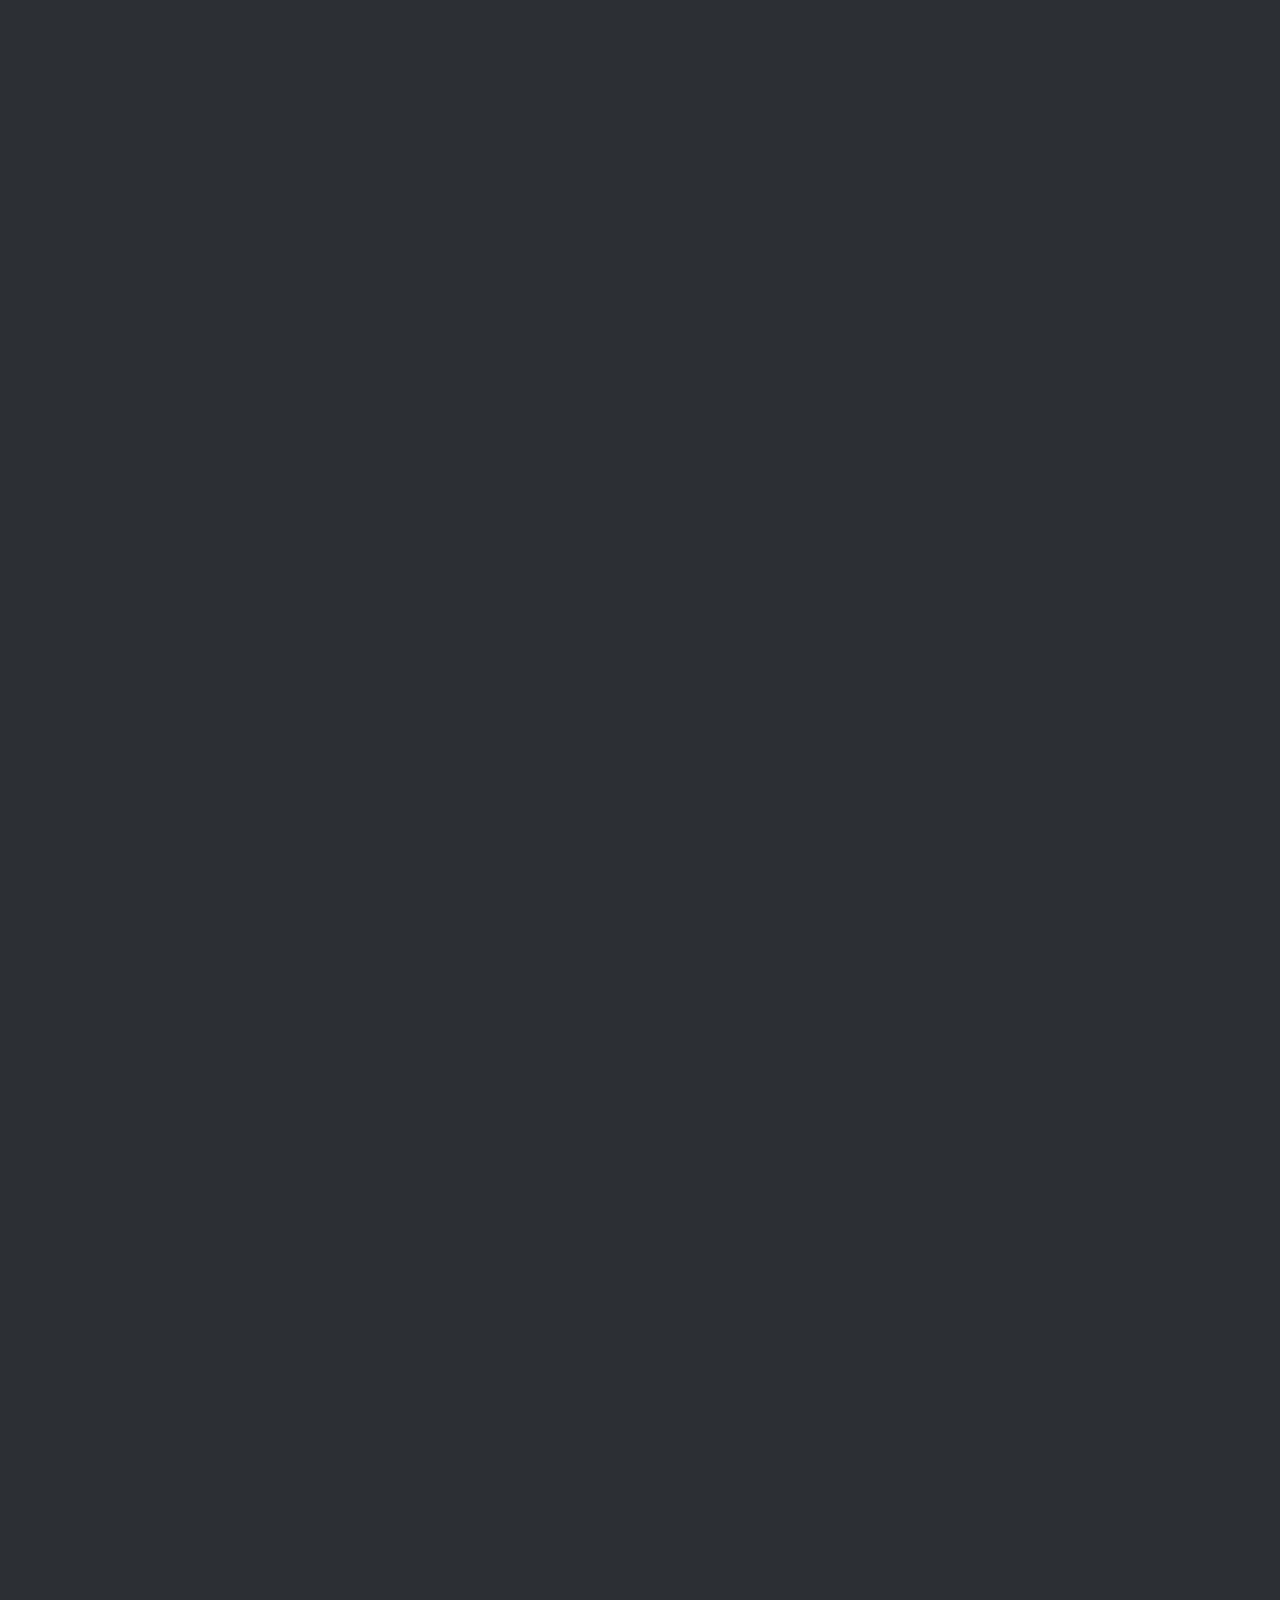
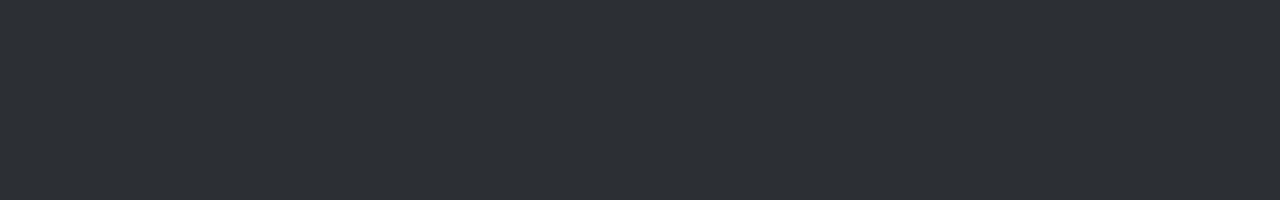
<file: more.html>
<!DOCTYPE html>
<html lang="en">
<head>
    <meta charset="UTF-8">
    <meta name="viewport" content="width=device-width, initial-scale=1.0">
    <meta http-equiv="X-UA-Compatible" content="ie=edge">
    <title>More</title>
    <link rel="stylesheet" href="https://use.fontawesome.com/releases/v5.8.2/css/all.css" integrity="sha384-oS3vJWv+0UjzBfQzYUhtDYW+Pj2yciDJxpsK1OYPAYjqT085Qq/1cq5FLXAZQ7Ay" crossorigin="anonymous">
    <link rel="stylesheet" href="./css/styles.css">
</head>
<body>
    <div class="state-bar">
        <div class="state-bar__column">
            <span class="state-bar__telecom">SKT</span>
            <span class="state-bar__time">6:34</span>
            <i class="fas fa-cloud-sun"></i>
        </div>
        <div class="state-bar__column">
            <i class="far fa-bell"></i>
            <i class="fas fa-volume-mute"></i>
            <i class="fas fa-satellite-dish"></i>
            <span class="state-bar__battery-level">78%</span>
            <i class="fas fa-battery-three-quarters"></i>
        </div>
    </div>
    <header class="header">
        <div class="header__column">
            <h1 class="header__title">더보기</h1>
        </div>
        <div class="header__column">
            <i class="fas fa-search"></i>
            <i class="fas fa-qrcode"></i>
            <i class="fas fa-cog"></i>
        </div>
    </header>
    <main class="main">
        <div class="friends__my-profile my-profile">
            <img src="./img/img1.jpg" class="my-profile__img">
            <div class="my-profile__content">
                <span class="my-profile__name">박정호</span>
                <span class="my-profile__email">qkrjh0904@gmail.com</span>
            </div>
            <div class="my-profile__setting">
                <span class="my-profile__my">MY</span>
            </div>
        </div>
        <div class="kakao-pay">
            <div class="kakao-pay__column">
                <i class="fas fa-comment"></i>
                <span class="kakao-pay__pay">pay></span>
                <span class="kakao-pay__balance">15,053원</span>
                <span class="kakao-pay__charge">충전</span>
            </div>
            <div class="kakao-pay__column">
                <span class="kakao-pay__remittance">송금</span>
                <span class="kakao-pay__payment">결제</span>
            </div>
        </div>
        <div class="main__menu">
            <div class="menu__list">
                <i class="fas fa-gift"></i>
                <i class="fas fa-shopping-cart"></i>
                <i class="fab fa-magento"></i>
                <i class="far fa-grin-hearts"></i>
            </div>
            <div class="menu__list">
                <i class="fas fa-gift"></i>
                <i class="fas fa-shopping-cart"></i>
                <i class="fab fa-magento"></i>
                <i class="far fa-grin-hearts"></i>
            </div>
        </div>
    </main>
    <nav class="nav">
        <ul class="nav__list">
            <li class="nav__list-item"><a href="./friends.html" class="nav__list-link"><i class="far fa-user"></i></a></li>
            <li class="nav__list-item"><a href="./index.html" class="nav__list-link"><i class="far fa-comment"></i></a></li>
            <li class="nav__list-item"><a href="./tags.html" class="nav__list-link"><i class="fas fa-hashtag"></i></a></li>
            <li class="nav__list-item"><a href="./more.html" class="nav__list-link"><i class="fas fa-ellipsis-h"></i></a></li>
        </ul>
    </nav>
</body>
</html>
</file>
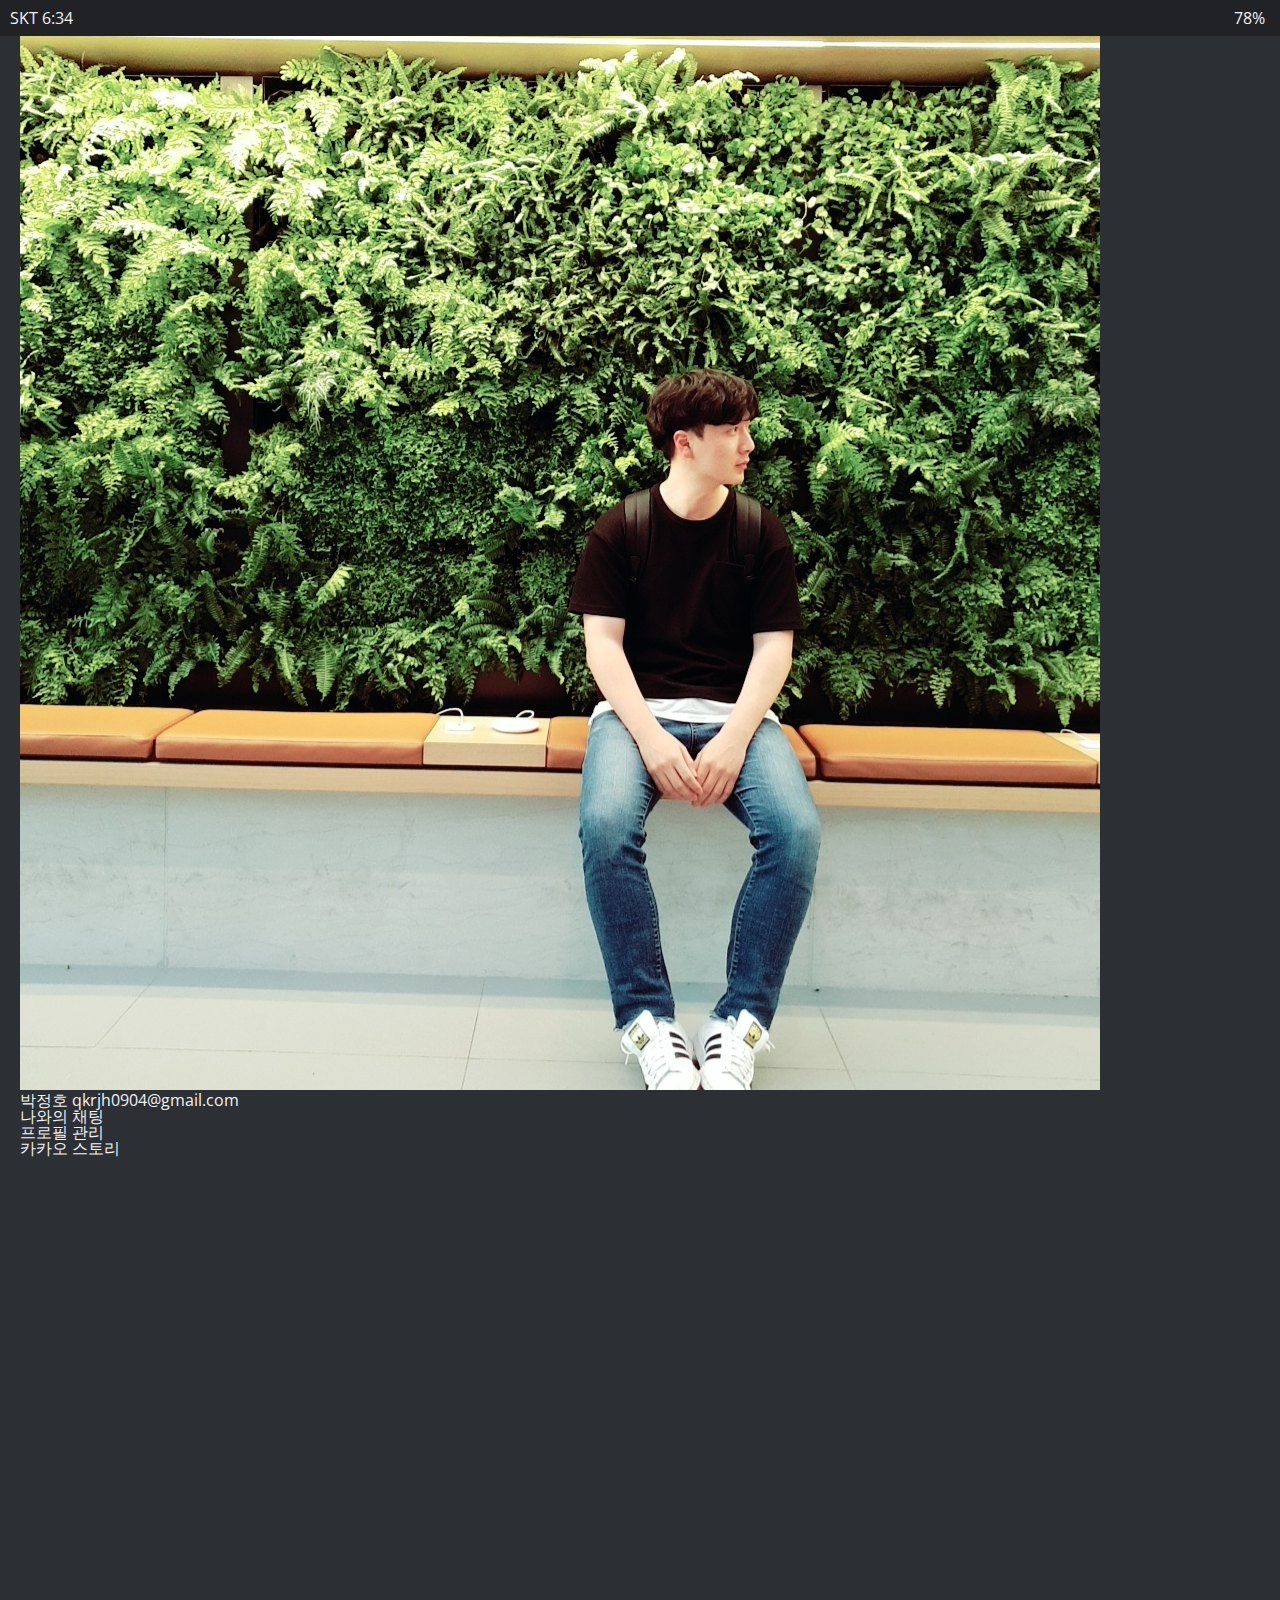
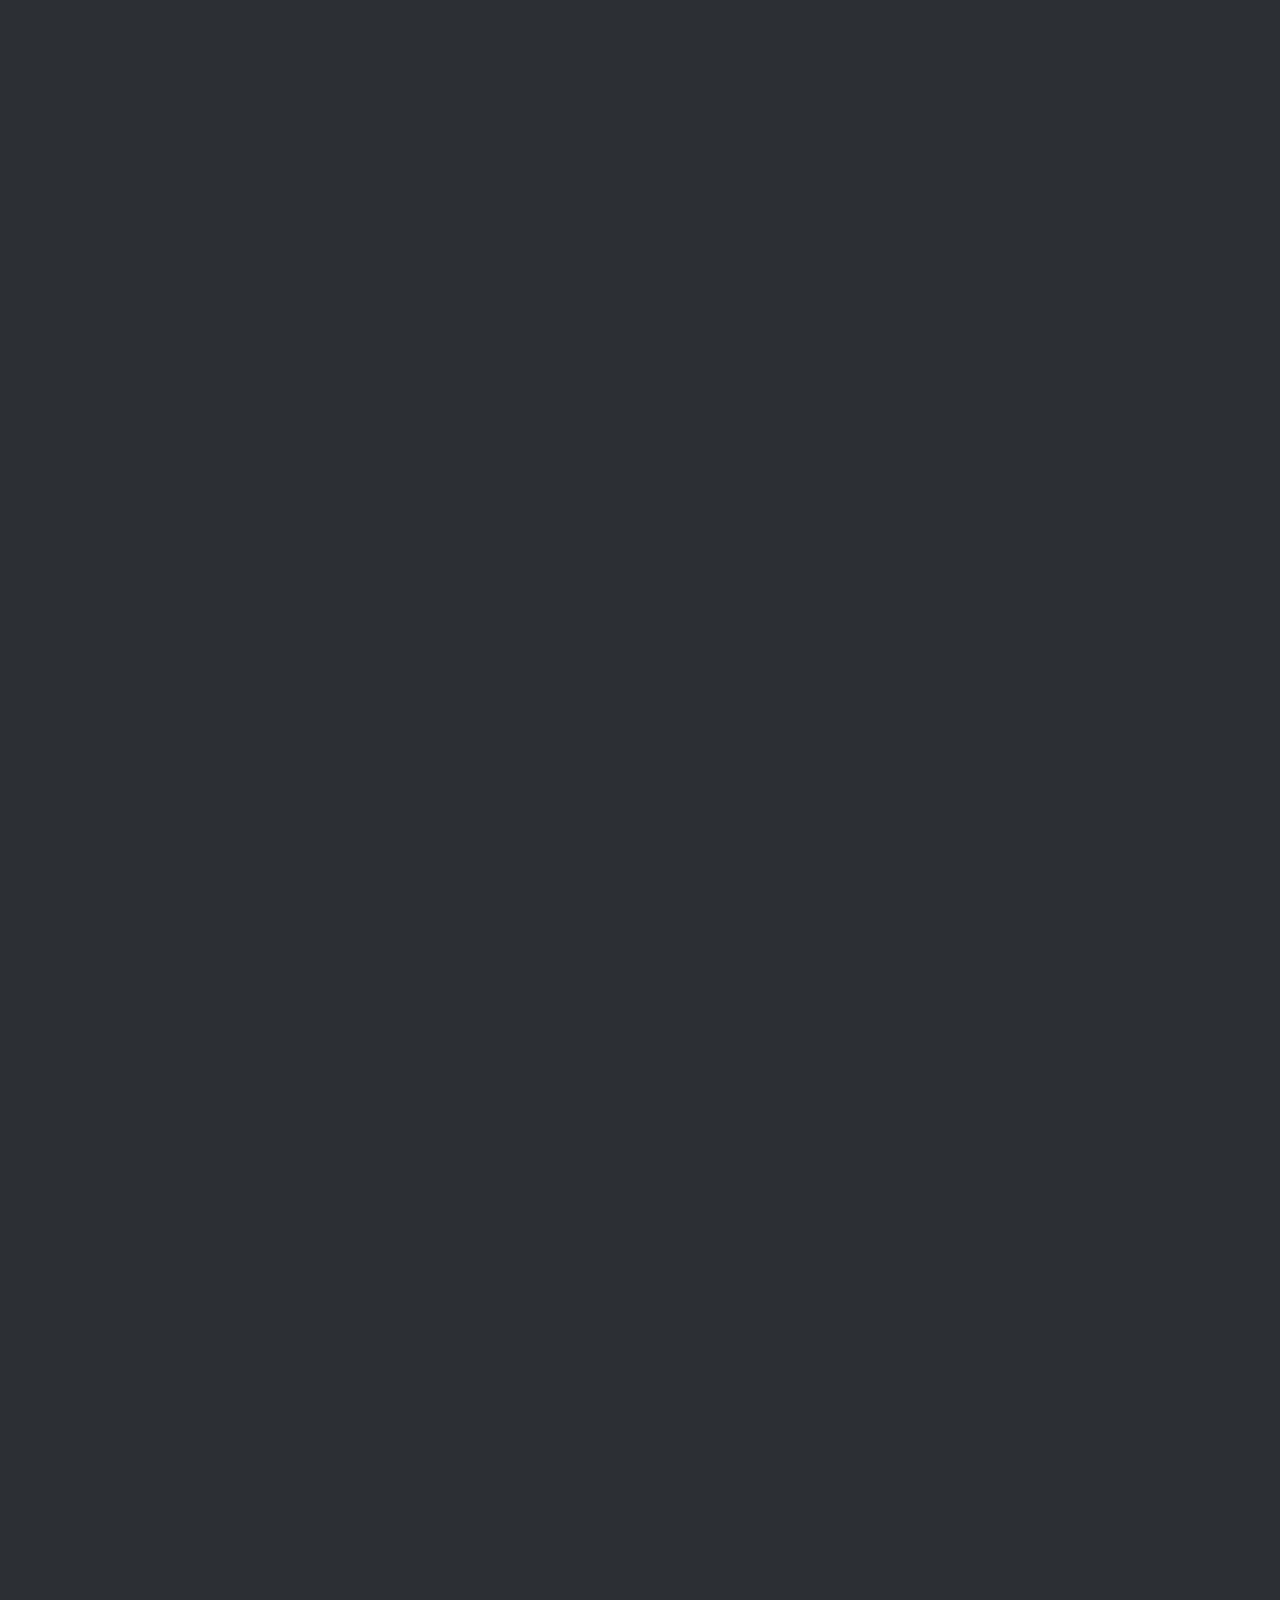
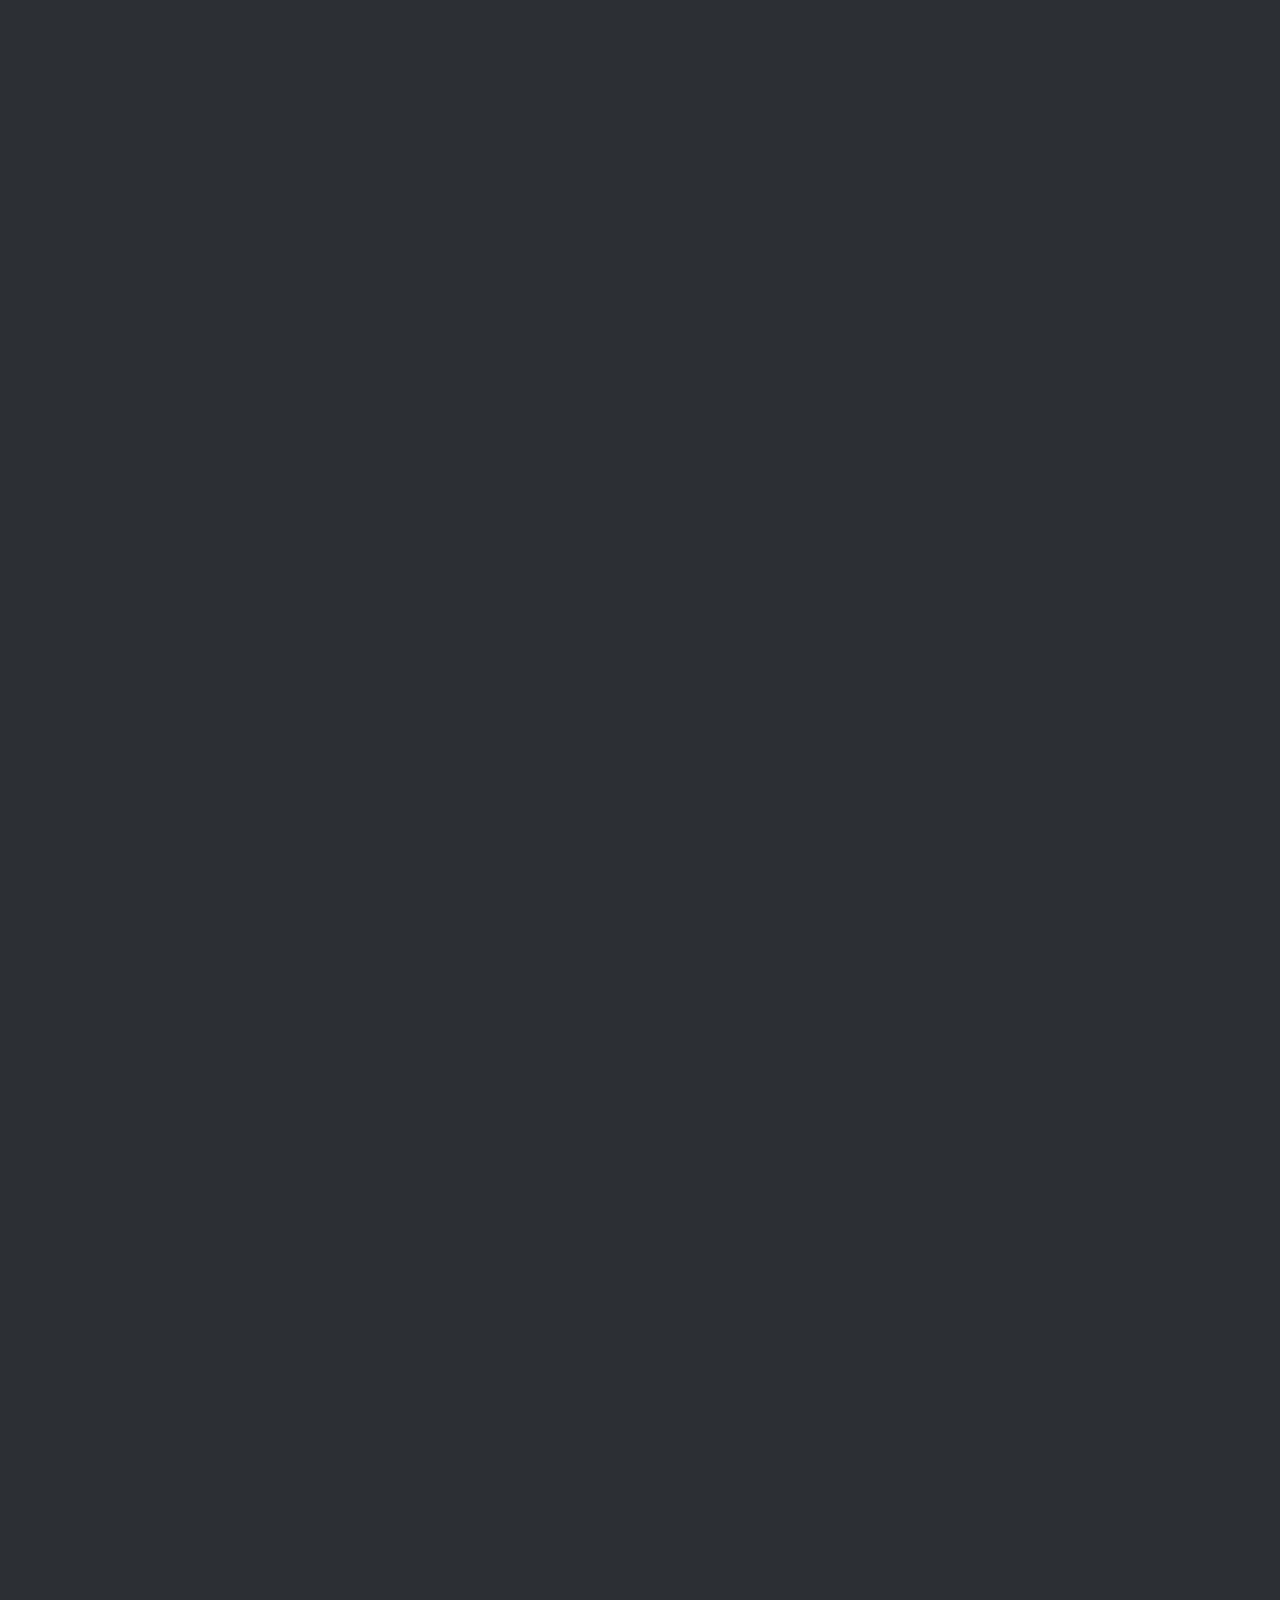
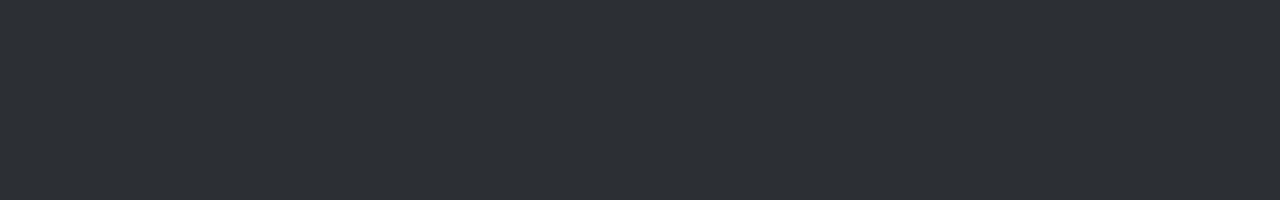
<file: profile.html>
<!DOCTYPE html>
<html lang="en">
<head>
    <meta charset="UTF-8">
    <meta name="viewport" content="width=device-width, initial-scale=1.0">
    <meta http-equiv="X-UA-Compatible" content="ie=edge">
    <title>Profile</title>
    <link rel="stylesheet" href="https://use.fontawesome.com/releases/v5.8.2/css/all.css" integrity="sha384-oS3vJWv+0UjzBfQzYUhtDYW+Pj2yciDJxpsK1OYPAYjqT085Qq/1cq5FLXAZQ7Ay" crossorigin="anonymous">
    <link rel="stylesheet" href="./css/styles.css">
</head>
<body>
    <div class="state-bar">
        <div class="state-bar__column">
            <span class="state-bar__telecom">SKT</span>
            <span class="state-bar__time">6:34</span>
            <i class="fas fa-cloud-sun"></i>
        </div>
        <div class="state-bar__column">
            <i class="far fa-bell"></i>
            <i class="fas fa-volume-mute"></i>
            <i class="fas fa-satellite-dish"></i>
            <span class="state-bar__battery-level">78%</span>
            <i class="fas fa-battery-three-quarters"></i>
        </div>
    </div>
    <main class="profile-main">
        <div class="profile__bgd">
            <a href="./friends.html" class="profile__back-btn"><i class="fas fa-times"></i></a>
            <i class="fas fa-gift"></i>
            <img src="./img/img1.jpg" class="profile__img">
            <i class="fas fa-qrcode"></i>
        </div>
        <div class="profile__setting">
            <span class="profile__name">박정호</span>
            <span class="profile__email">qkrjh0904@gmail.com</span>
            <div class="setting__menus">
                <i class="fas fa-comment"></i>
                <span class="menus__title">나와의 채팅</span>
            </div>
            <div class="setting__menus">
                <i class="fas fa-pen"></i>
                <span class="menus__title">프로필 관리</span>
            </div>
            <div class="setting__menus">
                <i class="fas fa-quote-right"></i>
                <span class="menus__title">카카오 스토리</span>
            </div>
        </div>
    </main>
</body>
</html>
</file>
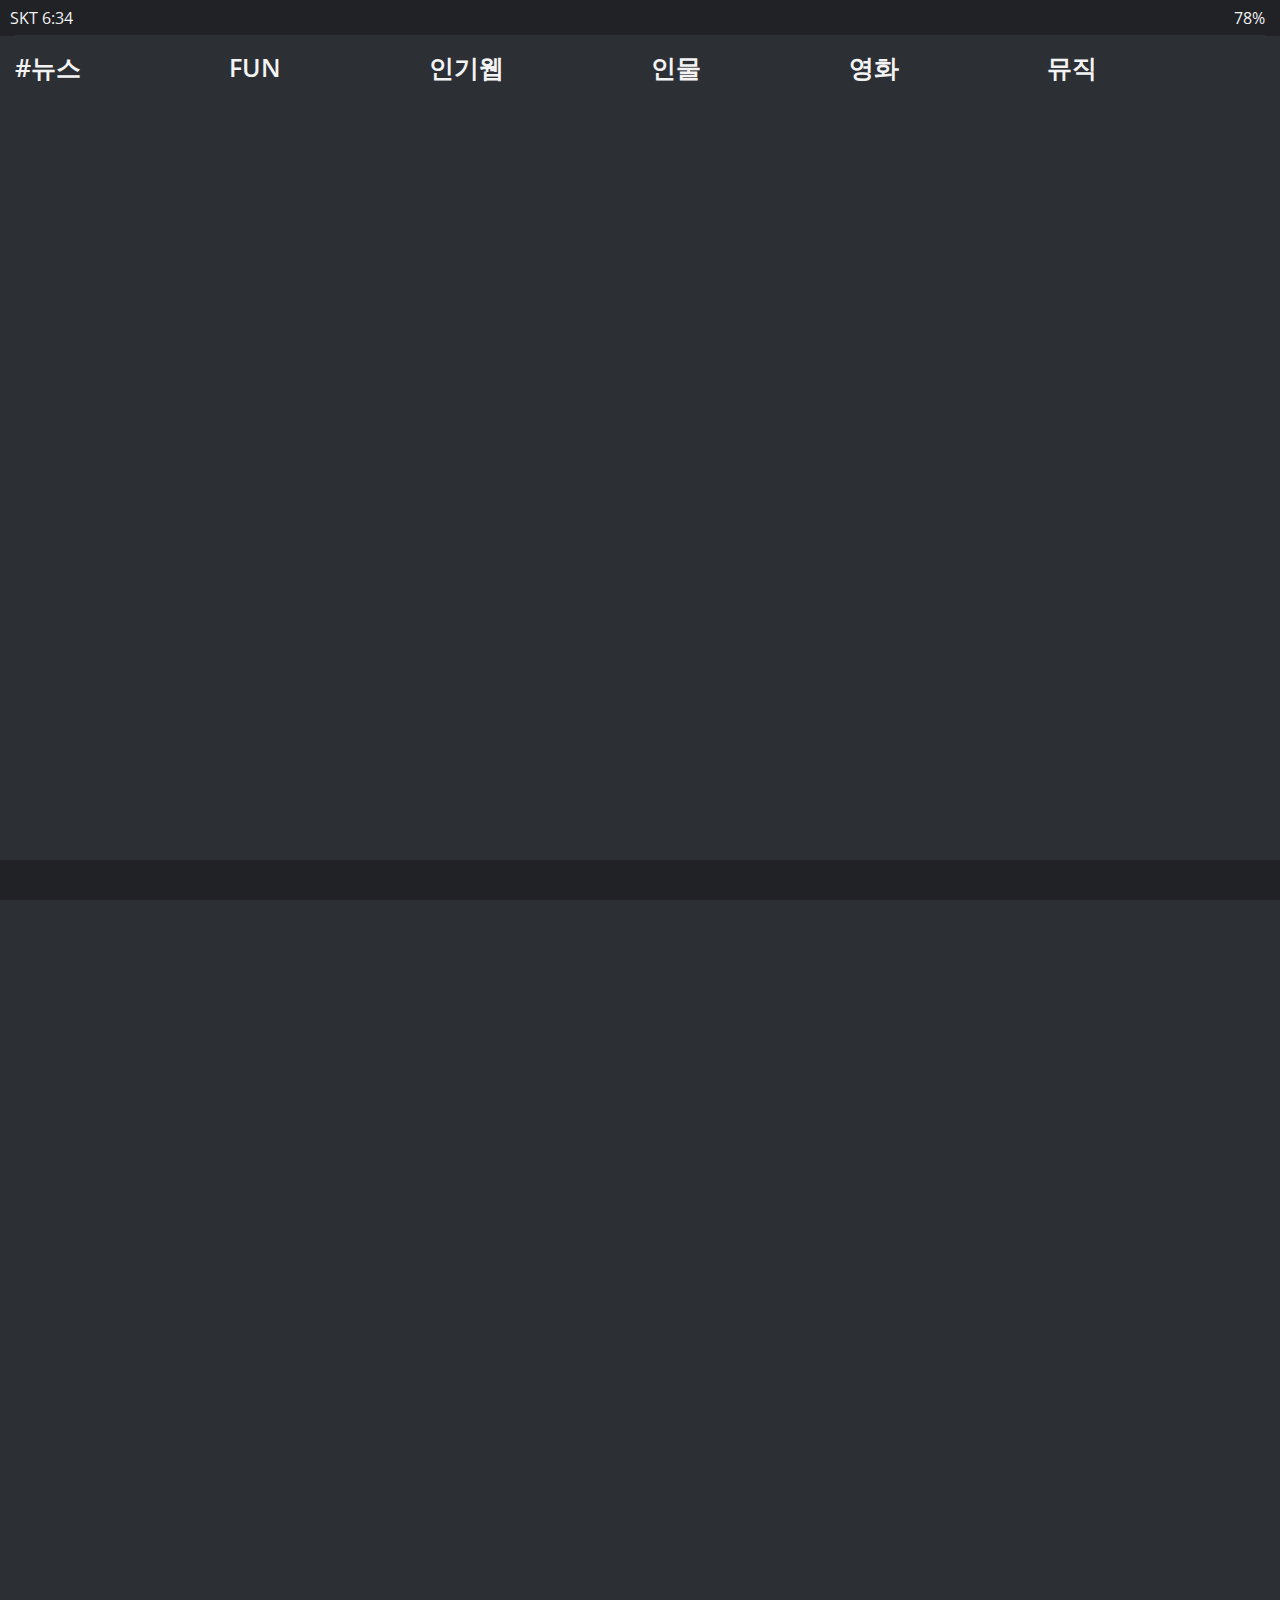
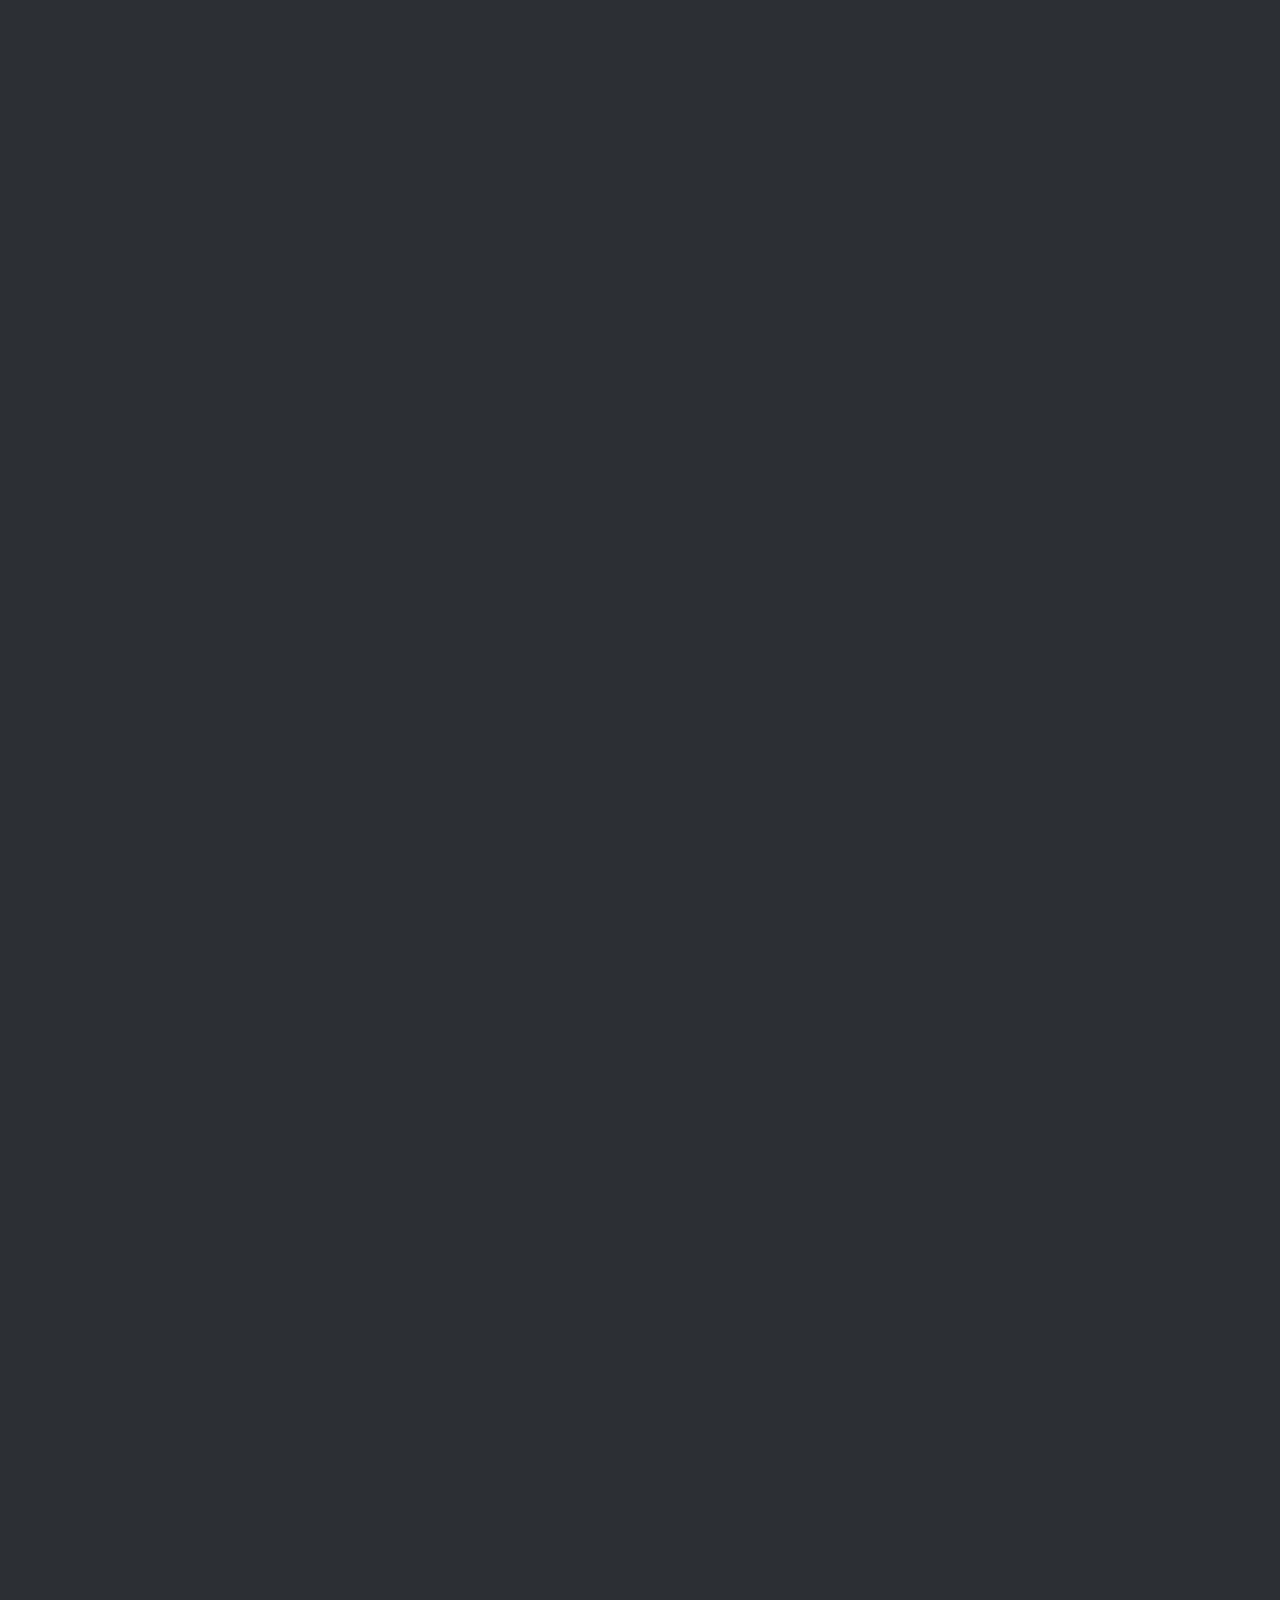
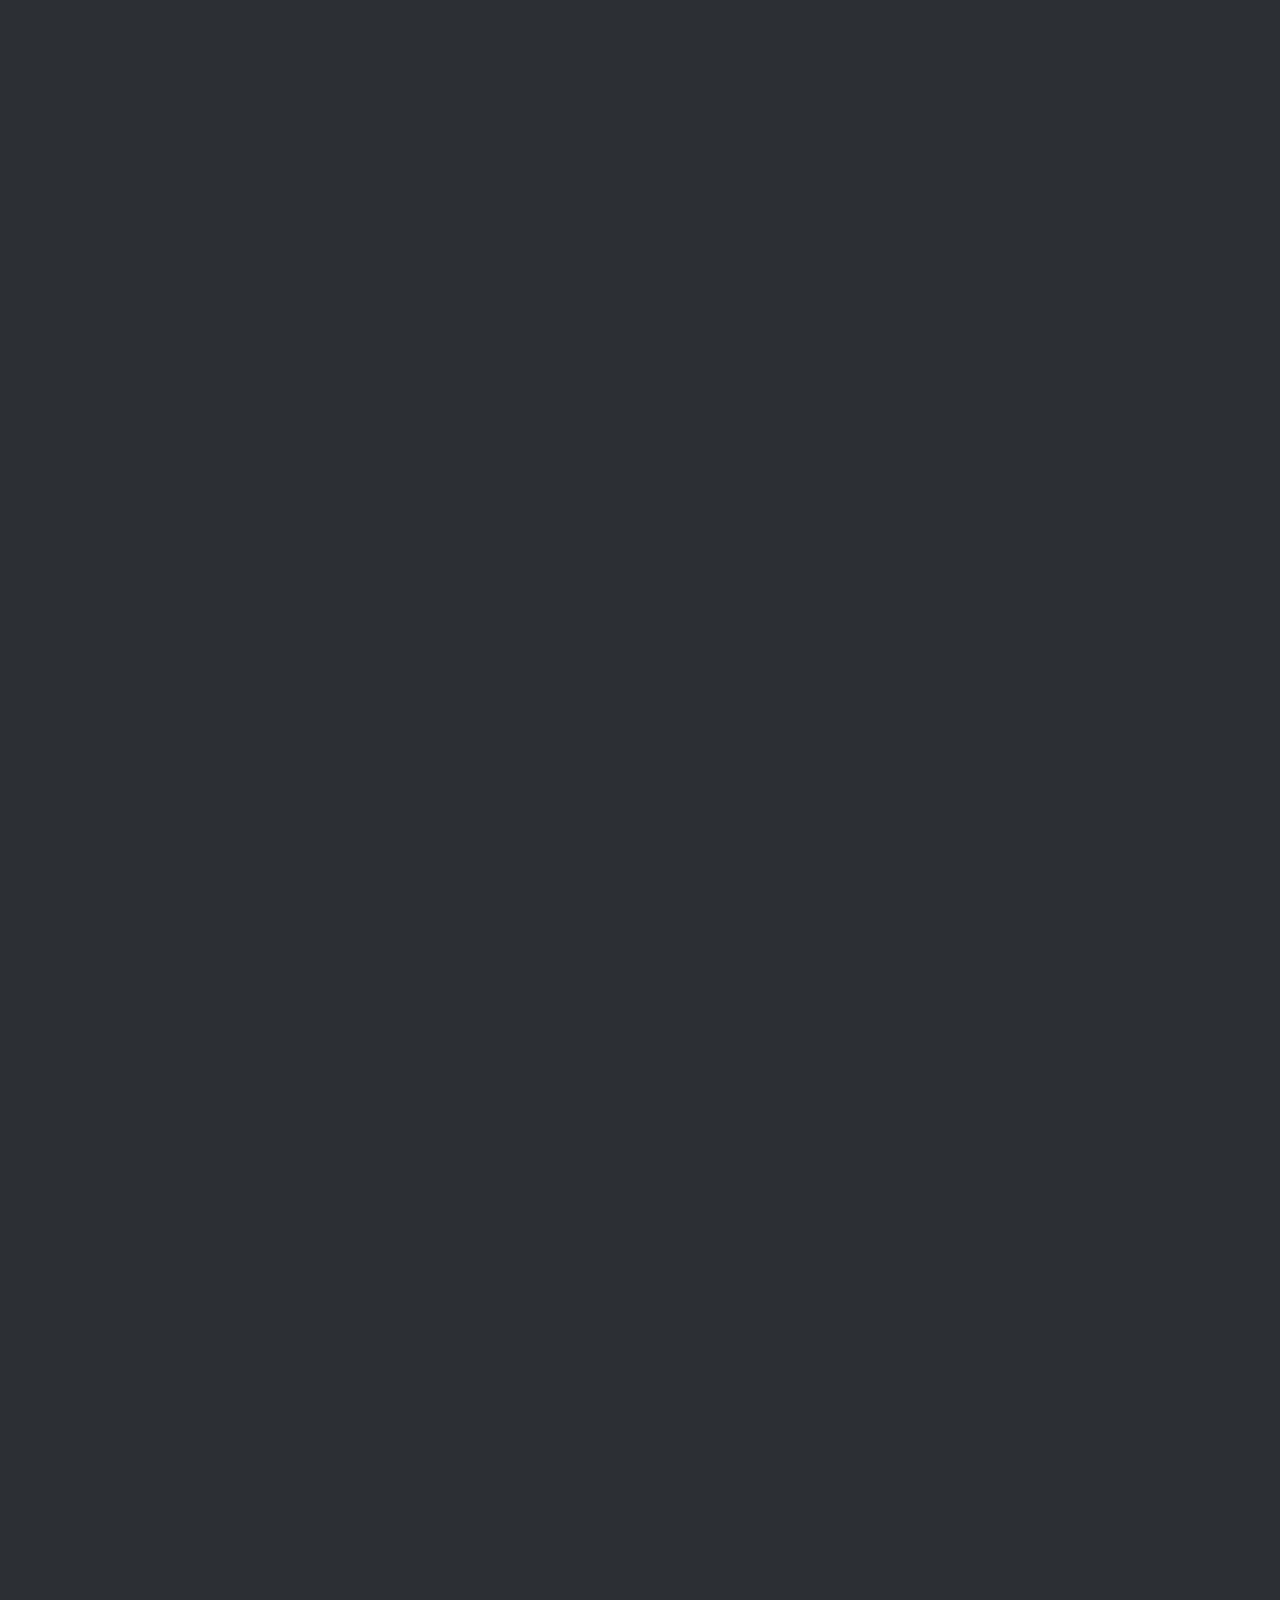
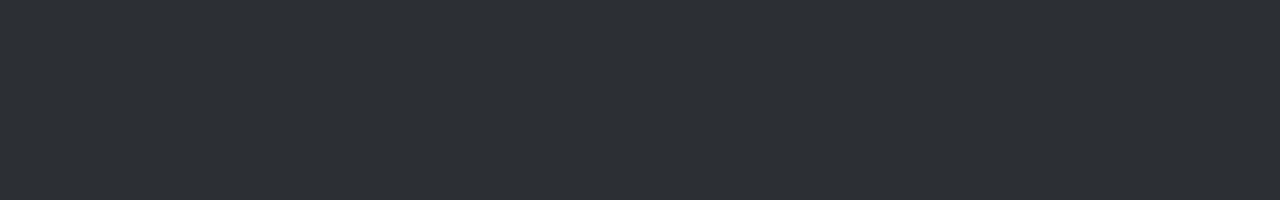
<file: tags.html>
<!DOCTYPE html>
<html lang="en">
<head>
    <meta charset="UTF-8">
    <meta name="viewport" content="width=device-width, initial-scale=1.0">
    <meta http-equiv="X-UA-Compatible" content="ie=edge">
    <title>Hash Tags</title>
    <link rel="stylesheet" href="https://use.fontawesome.com/releases/v5.8.2/css/all.css" integrity="sha384-oS3vJWv+0UjzBfQzYUhtDYW+Pj2yciDJxpsK1OYPAYjqT085Qq/1cq5FLXAZQ7Ay" crossorigin="anonymous">
    <link rel="stylesheet" href="./css/styles.css">
</head>
<body>
    <div class="state-bar">
        <div class="state-bar__column">
            <span class="state-bar__telecom">SKT</span>
            <span class="state-bar__time">6:34</span>
            <i class="fas fa-cloud-sun"></i>
        </div>
        <div class="state-bar__column">
            <i class="far fa-bell"></i>
            <i class="fas fa-volume-mute"></i>
            <i class="fas fa-satellite-dish"></i>
            <span class="state-bar__battery-level">78%</span>
            <i class="fas fa-battery-three-quarters"></i>
        </div>
    </div>
    <header class="header">
        <h1 class="header__title">#뉴스</h1>
        <h1 class="header__title">FUN</h1>
        <h1 class="header__title">인기웹</h1>
        <h1 class="header__title">인물</h1>
        <h1 class="header__title">영화</h1>
        <h1 class="header__title">뮤직</h1>
        <i class="fas fa-exchange-alt"></i>
    </header>
    <main class="tags-main">
        <div class="news-article">외교부, 현직 의원, 외교관 고발하며 초강수.."엄중 사태" 인식</div>
        <div class="news-article">[뉴스AS] 위험 안고 달리는 축구클럽 '노란 차', 방치할건가...</div>
        <div class="news-article">"전 남친과 왜 연락해?"..여친 때려 숨지게 한 30대 징역 30년</div>
        <div class="news-article">시비 끝에 옆 손님 때려 죽여..피해자 동생 "형 죽음 억울"</div>
    </main>
    <nav class="nav">
        <ul class="nav__list">
            <li class="nav__list-item"><a href="./friends.html" class="nav__list-link"><i class="far fa-user"></i></a></li>
            <li class="nav__list-item"><a href="./index.html" class="nav__list-link"><i class="far fa-comment"></i></a></li>
            <li class="nav__list-item"><a href="./tags.html" class="nav__list-link"><i class="fas fa-hashtag"></i></a></li>
            <li class="nav__list-item"><a href="./more.html" class="nav__list-link"><i class="fas fa-ellipsis-h"></i></a></li>
        </ul>
    </nav>
</body>
</html>
</file>
<file: css/styles.css>
@import url('https://fonts.googleapis.com/css?family=Open+Sans:300,400,600&display=swap');
@import "reset.css";
@import "state-bar.css";
@import "index.css";
@import "nav.css";
@import "friends.css";

*{
    /*padding을 추가해도 box사이즈가 늘어나지 않고 그대로 유지하게 하는것*/
    box-sizing: border-box;
}

/*가장 먼저 body의 디폴트값을 지정해준다.*/
body{
    background-color: #2c2f34;
    padding: 10px 20px;
    color: #f3f3f3;
    font-family: 'Open Sans', -apple-system, BlinkMacSystemFont, 'Segoe UI', Roboto, Oxygen, Ubuntu, Cantarell, 'Helvetica Neue', sans-serif;
    height: 5000px;
}

a{
    color: inherit;
    text-decoration: none;
}
</file>
